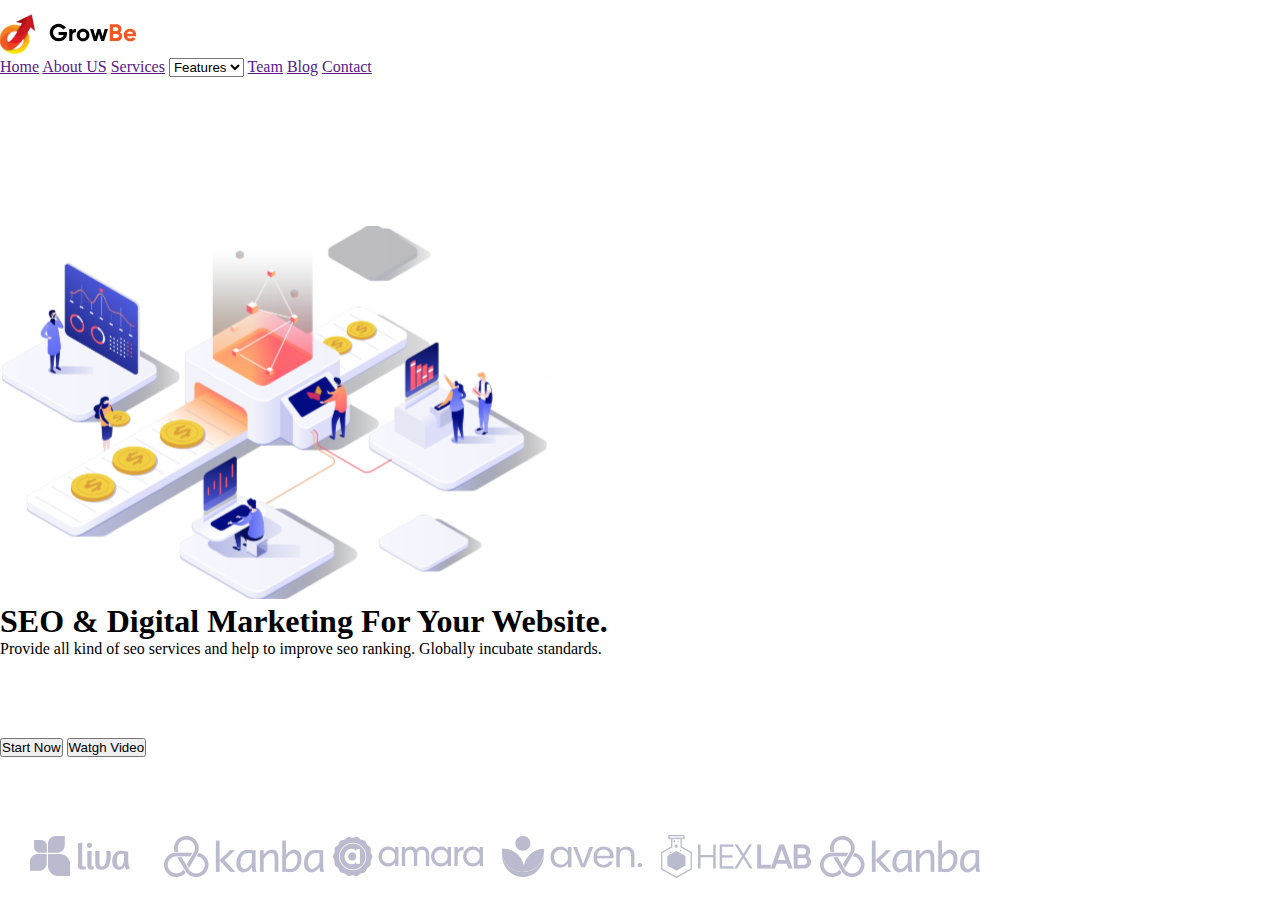
<file: homework_3/index.html>
<!DOCTYPE html>
<html lang="en">

<head>
    <meta charset="UTF-8">
    <meta name="viewport" content="width=device-width, initial-scale=1.0">
    <link rel="stylesheet" href="style.css">
    <title>Homework 3</title>
</head>

<body>
    <div class="top">
        <div class="header">
            <img src="img/Logo.svg" alt="logo">
            <div class="header_menu">
                <a class="haeder_link" href="">Home</a>
                <a class="haeder_link" href="">About US</a>
                <a class="haeder_link" href="">Services</a>
                <select name="" id="">
                    <option value="">Features</option>
                </select>
                <a class="haeder_link" href="">Team</a>
                <a class="haeder_link" href="">Blog</a>
                <a class="haeder_link" href="">Contact</a>

            </div class="logo_header">
        </div>

        <div class="top_content">
            <img src="img/Image.svg" alt="">
            <div class="top_info">
                <h1 class="title">SEO & Digital Marketing For Your Website.
                </h1>
                <p class="text">Provide all kind of seo services and help to improve seo ranking. Globally incubate standards.</p>
                <button class="top_button">Start Now</button>
                <button class="top_button">Watgh Video</button>
            </div>
        </div>
        <div class="logo">
            <img src="img/1.svg" alt="logo">
            <img src="img/2.svg" alt="logo">
            <img src="img/3.svg" alt="logo">
            <img src="img/4.svg" alt="logo">
            <img src="img/5.svg" alt="logo">
            <img src="img/6.svg" alt="logo">
        </div>
    </div>
</body>

</html>
</file>
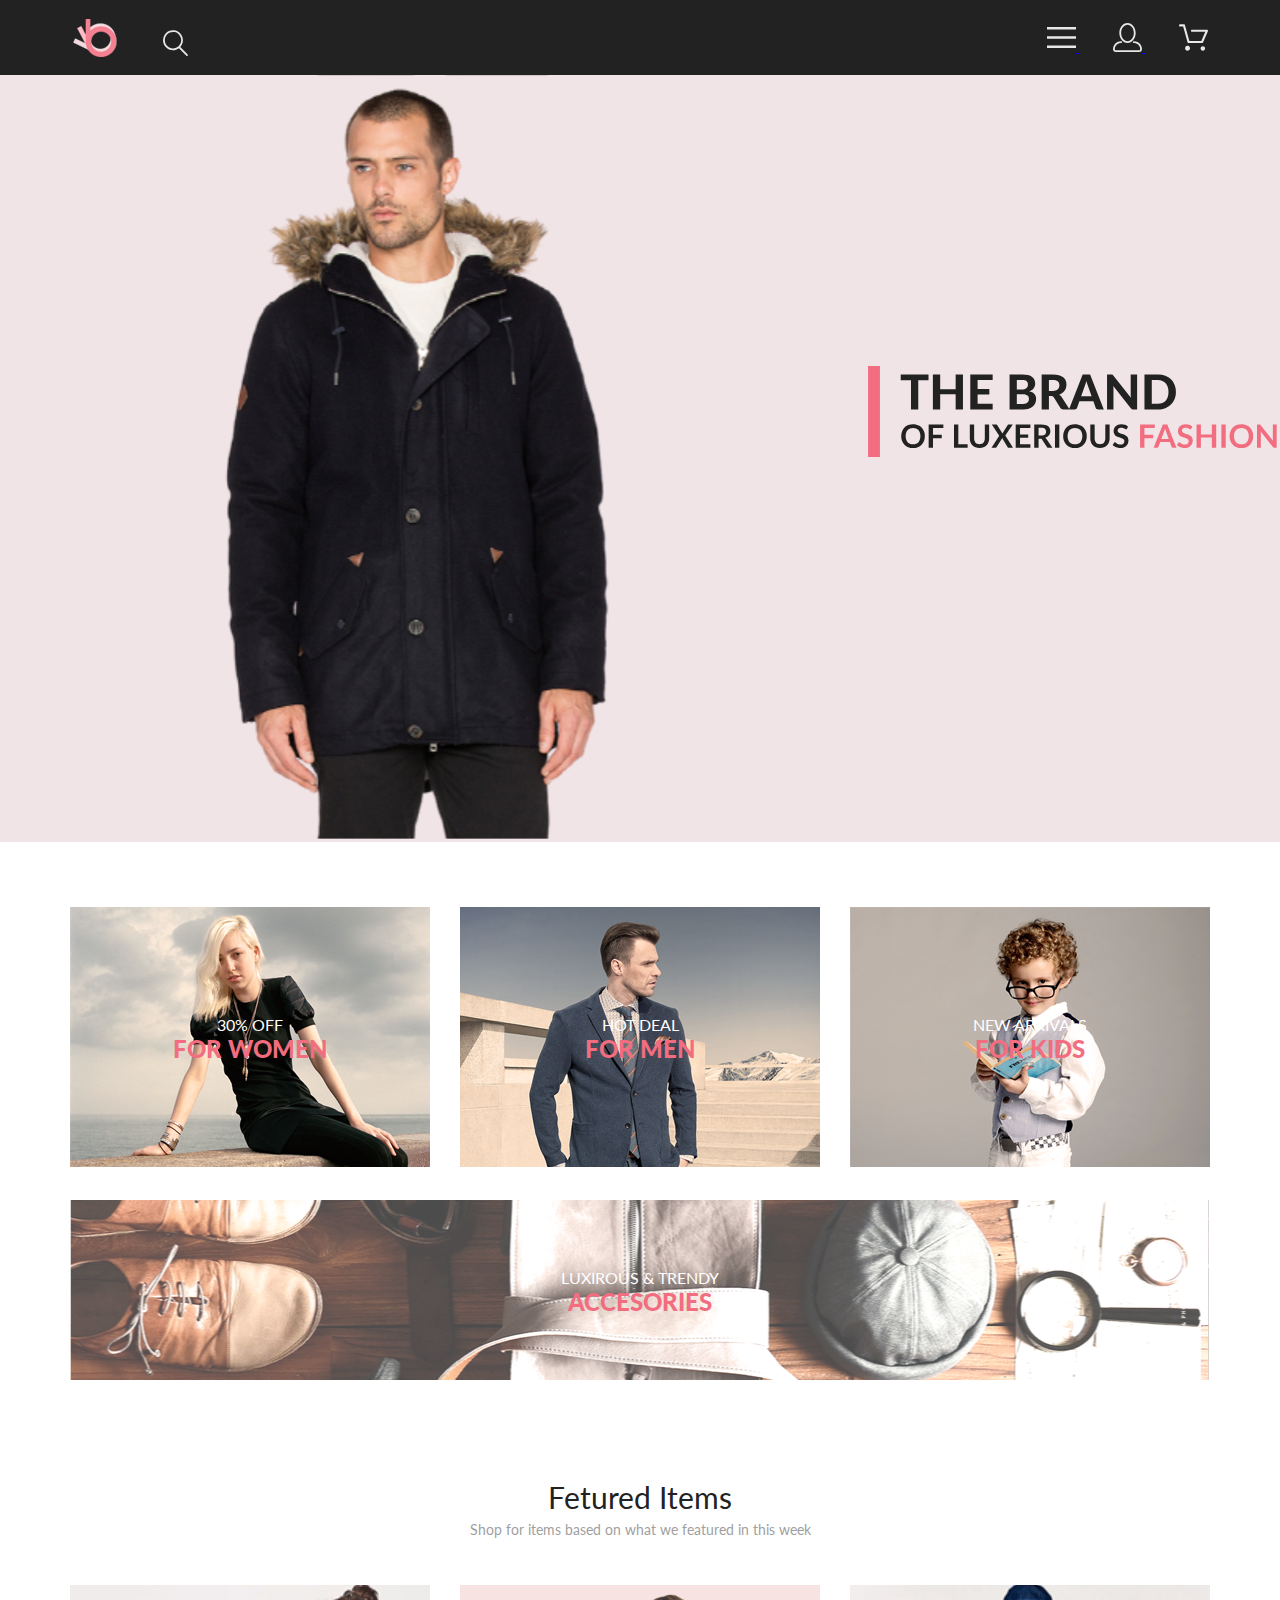
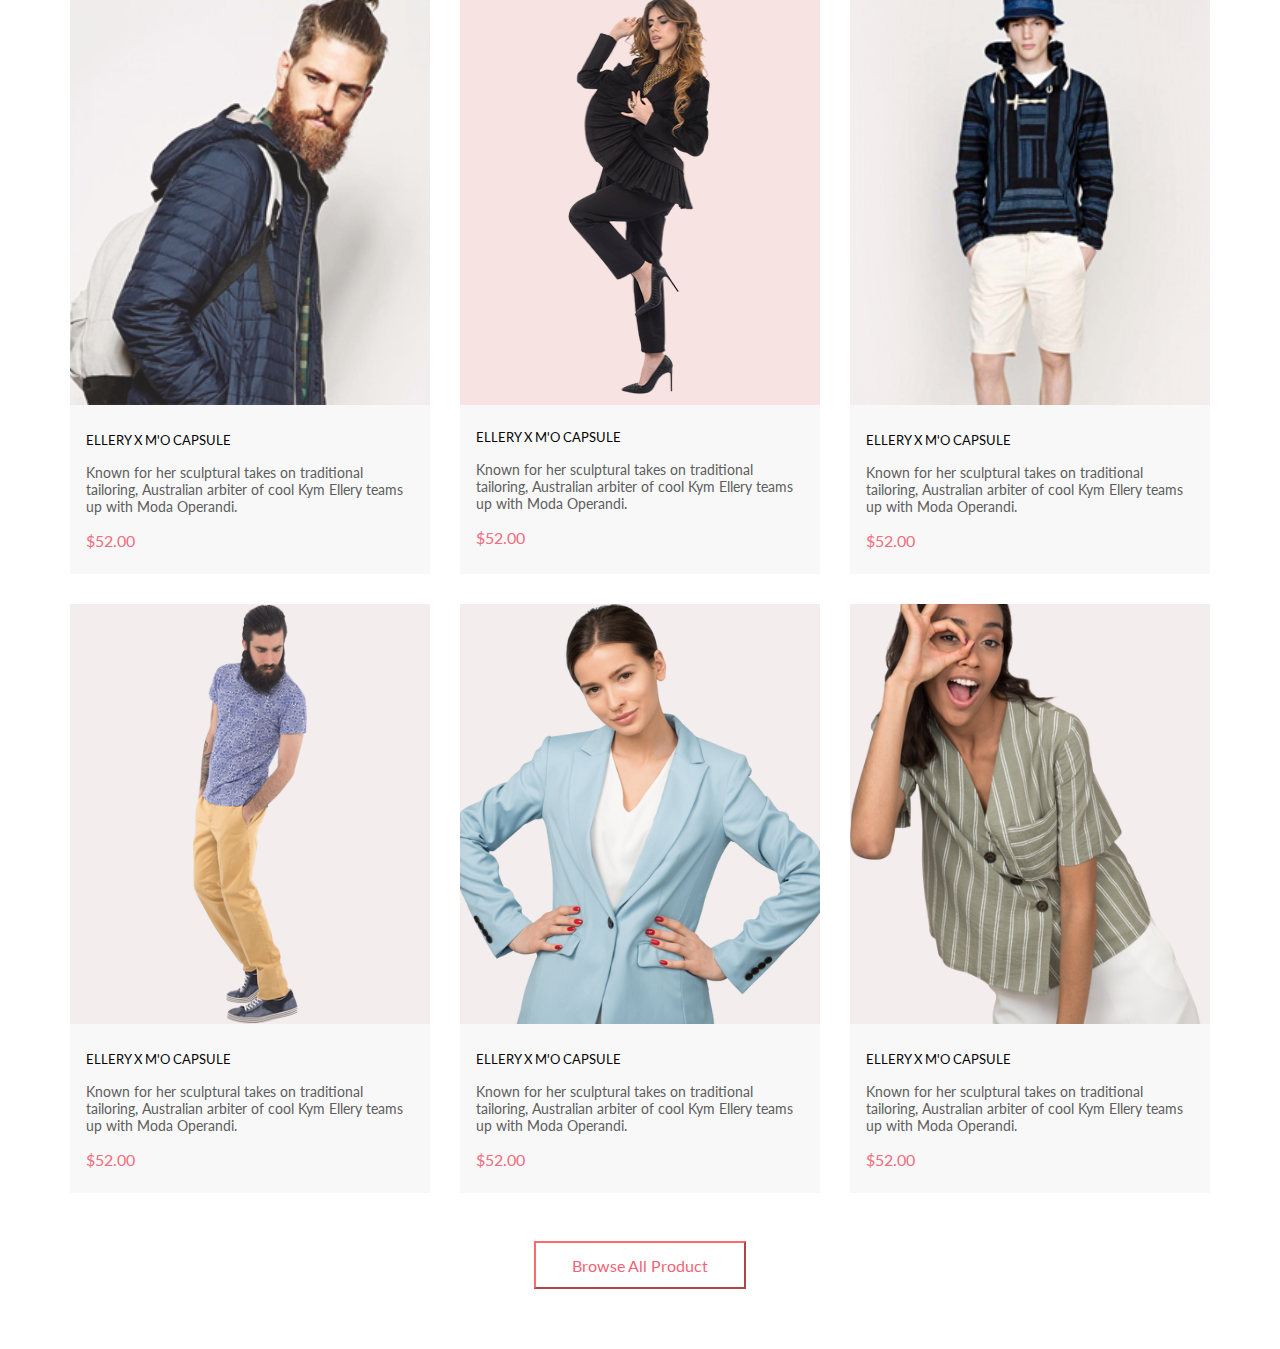
<file: homework_6/index.html>
<!DOCTYPE html>
<html lang="ru">

<head>
    <meta charset="UTF-8">
    <meta name="viewport" content="width=device-width, initial-scale=1.0">
    <link rel="preconnect" href="https://fonts.googleapis.com">
    <link rel="preconnect" href="https://fonts.gstatic.com" crossorigin>
    <link href="https://fonts.googleapis.com/css2?family=Lato:wght@300;400;900&display=swap" rel="stylesheet">
    <link rel="stylesheet" href="style.css">
    <title>Marketing</title>

</head>

<body>

    <div class="top ">

        <div class="header center">
            <div class="header-logo">
                <img class="logo" src="img/logo.svg" alt="logo" width="44" height="38">
                <a class="header-magnifier" href="#">
                    <img class="btn" src="img/magnifier.svg" alt="magnifier" width="26.002" height="26.792">
                </a>
            </div>

            <div class="menu">
                <a class="header-settings" href="#">
                    <img class="btn" src="img/settings.svg" alt="header-settings-btn" width="29" height="29">
                </a>
                <a class="header-persanal" href="#">
                    <img class="btn" src="img/personal.svg" alt="header-persanal-btn" width="29" height="29">
                </a>
                <a class="header-basket" href="#">
                    <img class="btn" src="img/basket.svg" alt="header-basket-btn" width="29" height="29">
                </a>
            </div>
        </div>


        <div class="cover">
            <img class="cover-img" src="img/cover-photo.svg" alt="cover photo">
            <img class="cover-rectungle" src="img/cover-rectungle.svg" alt="rectungle">
            <img class="cover-title-img" src="img/THE BRAND OF LUXERIOUS FASHION.svg" alt="title-img">
        </div>

    </div>


    <div class="offer center">

        <div class="offer-list">
            <div class="offer-item">
                <div class="offer-content">
                    <h2 class="offer-subtitle">30% off</h2>
                    <h1 class="offer-title">for women</h1>
                </div>
                <a href="#"> <img class="offer-img" src="img/offer-photo-1.svg" alt="offer-photo-1"></a>
            </div>

            <div class="offer-item">
                <div class="offer-content">
                    <h2 class="offer-subtitle">hot deal</h2>
                    <h1 class="offer-title">for men</h1>
                </div>
                <a href="#"><img class="offer-img" src="img/offer-photo-2.svg" alt="offer-photo-2"></a>
            </div>

            <div class="offer-item">
                <div class="offer-content">
                    <h2 class="offer-subtitle">new arrivals</h2>
                    <h1 class="offer-title">for kids</h1>
                </div>
                <a href="#"><img class="offer-img" src="img/offer-photo-3.svg" alt="offer-photo-3"></a>
            </div>

            <div class="offer-item-big">
                <a href="#"><img class="offer-img-big" src="img/offer-photo-4.svg" alt="offer-photo-4">
                </a>

                <div class="offer-content">
                    <h2 class="offer-subtitle">luxirous & trendy</h2>
                    <h1 class="offer-title">accesories</h1>
                </div>

            </div>
        </div>
    </div>


    <div class="products center">

        <h1 class="product-tittle">Fetured Items</h1>
        <p class="prodauct-tittle-txt">Shop for items based on what we featured in this week</p>

        <div class="product-list">
            <div class="product-item">
                <a href="#">
                    <img src="img/product-photo-1.svg" alt="product-photo-1">
                </a>
                <div class="product-content">
                    <h2 class="product-subtitle">ellery x m'o capsule</h2>
                    <p class="product-subtitle-txt">Known for her sculptural takes on traditional tailoring, Australian arbiter of cool Kym Ellery teams up with Moda Operandi.</p>
                    <p class="product-price">$52.00</p>
                </div>
            </div>

            <div class="product-item">
                <div class="product-picture-women">
                    <a href="#">
                        <img class="picture-women" src="img/product-photo-2.png" alt="product-photo-2">
                    </a>
                </div>

                <div class="product-content">
                    <h2 class="product-subtitle">ellery x m'o capsule</h2>
                    <p class="product-subtitle-txt">Known for her sculptural takes on traditional tailoring, Australian arbiter of cool Kym Ellery teams up with Moda Operandi.</p>
                    <p class="product-price">$52.00</p>
                </div>

            </div>

            <div class="product-item">
                <a href="#">
                    <img src="img/product-photo-3.svg" alt="product-photo-3">
                </a>
                <div class="product-content">
                    <h2 class="product-subtitle">ellery x m'o capsule</h2>
                    <p class="product-subtitle-txt">Known for her sculptural takes on traditional tailoring, Australian arbiter of cool Kym Ellery teams up with Moda Operandi.</p>
                    <p class="product-price">$52.00</p>
                </div>
            </div>

            <div class="product-item">
                <a href="#">
                    <img src="img/product-photo-4.svg" alt="product-photo-4">
                </a>
                <div class="product-content">
                    <h2 class="product-subtitle">ellery x m'o capsule</h2>
                    <p class="product-subtitle-txt">Known for her sculptural takes on traditional tailoring, Australian arbiter of cool Kym Ellery teams up with Moda Operandi.</p>
                    <p class="product-price">$52.00</p>
                </div>
            </div>

            <div class="product-item">
                <a href="#">
                    <img src="img/product-photo-5.svg" alt="product-photo-5">
                </a>
                <div class="product-content">
                    <h2 class="product-subtitle">ellery x m'o capsule</h2>
                    <p class="product-subtitle-txt">Known for her sculptural takes on traditional tailoring, Australian arbiter of cool Kym Ellery teams up with Moda Operandi.</p>
                    <p class="product-price">$52.00</p>
                </div>
            </div>

            <div class="product-item">
                <a href="#">
                    <img src="img/product-photo-6.svg" alt="product-photo-6">
                </a>
                <div class="product-content">
                    <h2 class="product-subtitle">ellery x m'o capsule</h2>
                    <p class="product-subtitle-txt">Known for her sculptural takes on traditional tailoring, Australian arbiter of cool Kym Ellery teams up with Moda Operandi.</p>
                    <p class="product-price">$52.00</p>
                </div>
            </div>

        </div>
        <div class="product-button">
            <button class="products-btn">Browse All Product</button>
        </div>

    </div>

</body>

</html>
</file>
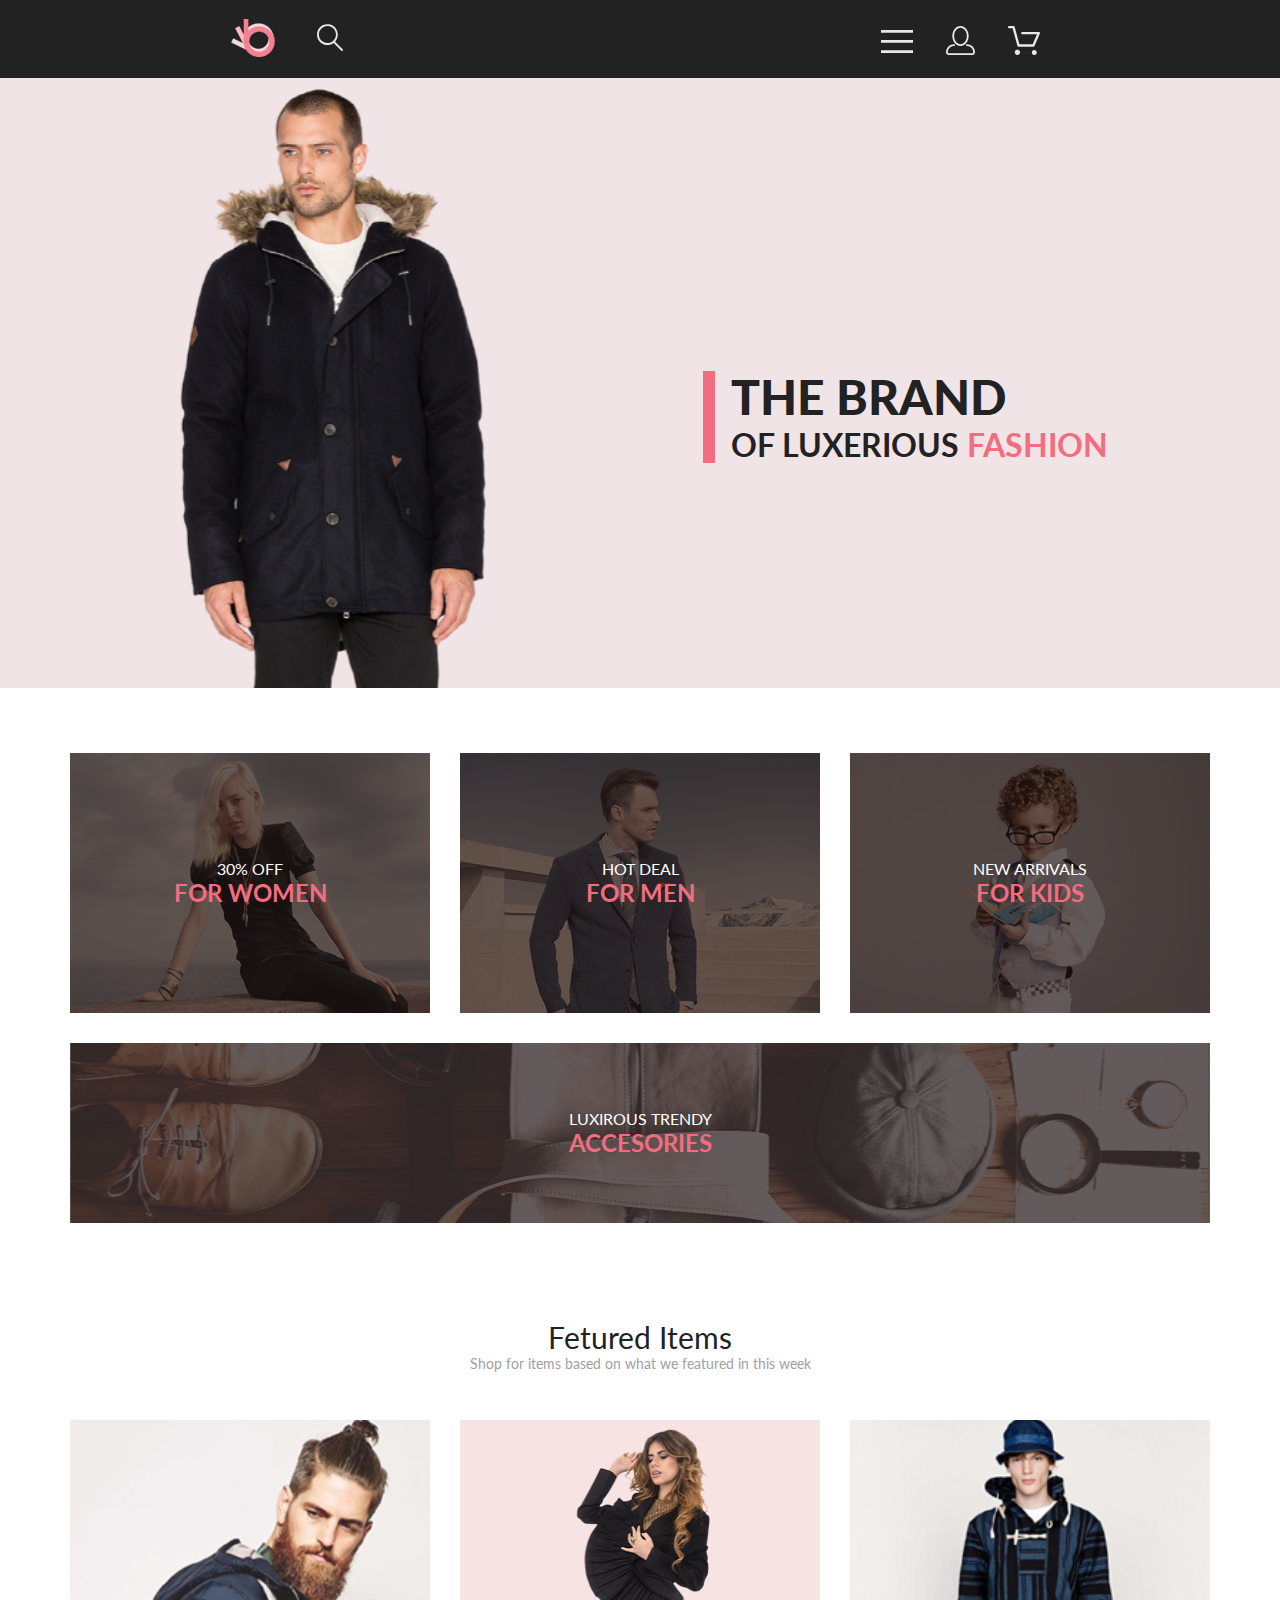
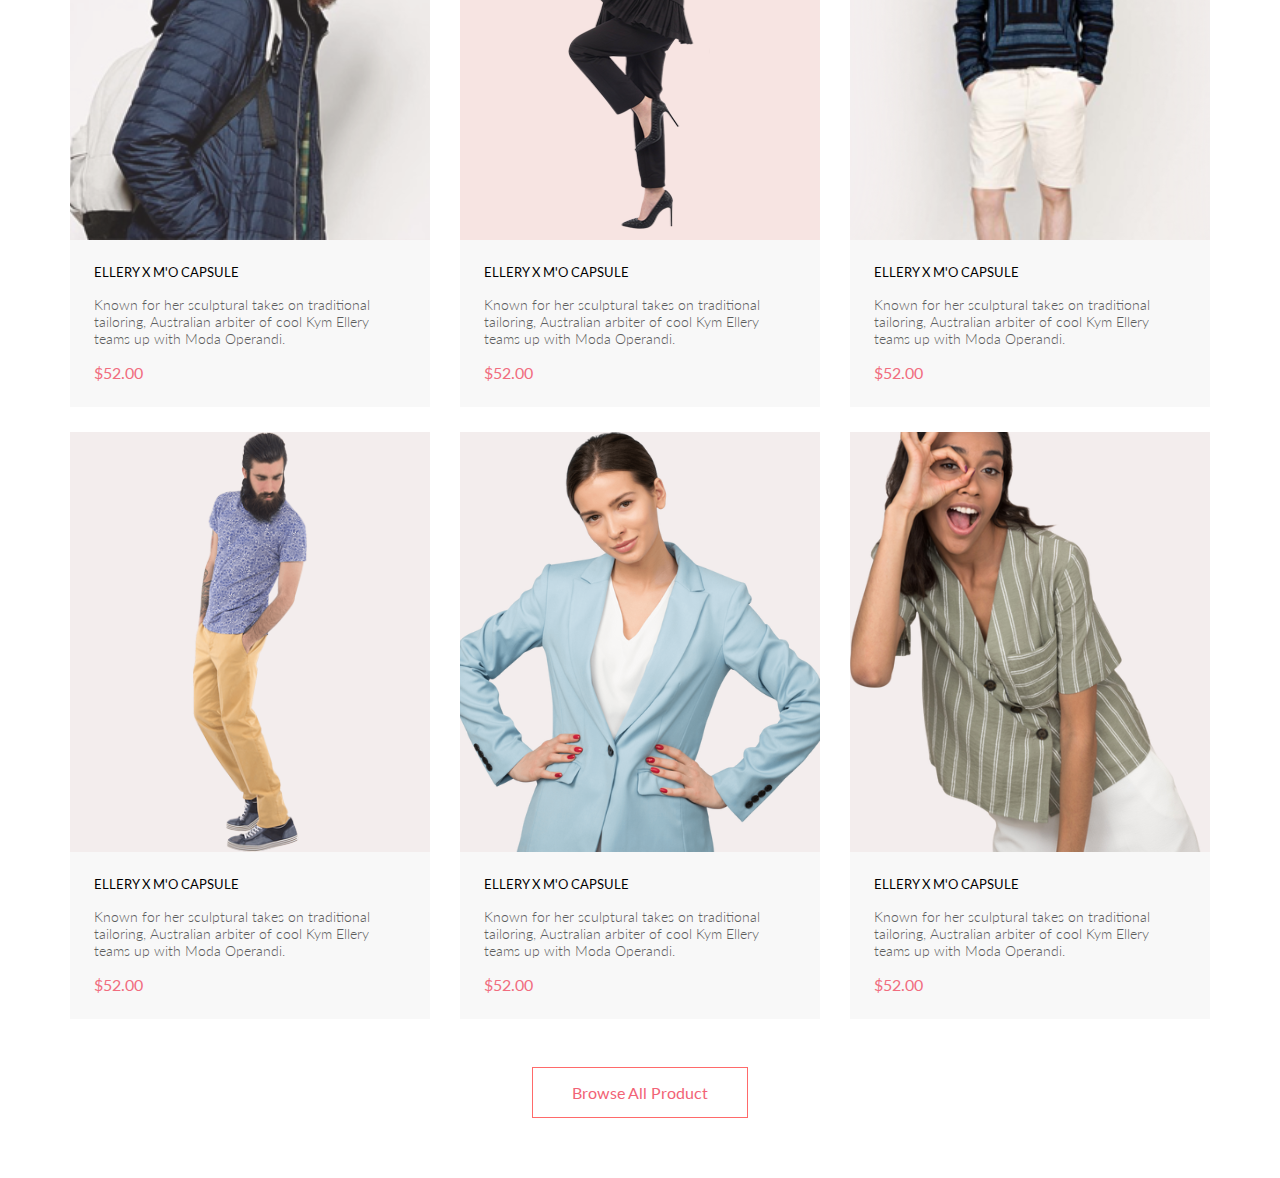
<file: homework_7/index.html>
<!doctype html>
<html lang="en">

<head>
    <meta charset="UTF-8">
    <meta name="viewport" content="width=device-width, user-scalable=no, initial-scale=1.0, maximum-scale=1.0, minimum-scale=1.0">
    <meta http-equiv="X-UA-Compatible" content="ie=edge">

    <link rel="stylesheet" href="style.css">

    <title>The Brand fashion</title>
</head>

<body>
    <nav>
        <div class="container nav__group">
            <div class="nav__icons">
                <a href="" class="nav__link">
                    <img src="img/nav_icon_ok.svg" alt="Icon ok">
                </a>
                <a href="" class="nav__link">
                    <img src="img/nav_icon_find.svg" alt="Icon find">
                </a>
            </div>
            <div class="nav__menu">
                <a href="" class="nav__link">
                    <img src="img/nav_menu.svg" alt="Navigate menu">
                </a>
            </div>
        </div>
    </nav>

    <header>
        <div class="container header__group">
            <div class="header__cell--1">
                <img class="header_img" src="img/header_picture.svg" alt="Header image">
            </div>
            <div class="header__cell--2">
                <div class="header__info">
                    <img src="img/header_rectangle.svg" alt="Rectangle">
                    <div>
                        <h1 class="header__title">THE BRAND</h1>
                        <div class="header__text">
                            OF LUXERIOUS
                            <span class="header__text--coral">FASHION</span>
                        </div>
                    </div>
                </div>
            </div>
        </div>
    </header>

    <main>
        <div class="container">
            <div class="top">
                <div class="top__cards">
                    <div class="top__card">
                        <img src="img/top_image_01.svg" alt="Top card image">
                        <a href="#" class="top__link">
                            <div class="top__info">30% OFF</div>
                            <div class="top__text">FOR WOMEN</div>
                        </a>
                    </div>

                    <div class="top__card">
                        <img src="img/top_image_02.svg" alt="Top card image">
                        <a href="#" class="top__link">
                            <div class="top__info">HOT DEAL</div>
                            <div class="top__text">FOR MEN</div>
                        </a>
                    </div>

                    <div class="top__card">
                        <img src="img/top_image_03.svg" alt="Top card image">
                        <a href="#" class="top__link">
                            <div class="top__info">NEW ARRIVALS</div>
                            <div class="top__text">FOR KIDS</div>
                        </a>
                    </div>

                    <div class="top__card--large">
                        <img src="img/top_image_04.svg" alt="Top card image">
                        <a href="#" class="top__link">
                            <div class="top__info">LUXIROUS TRENDY</div>
                            <div class="top__text">ACCESORIES</div>
                        </a>
                    </div>
                </div>
            </div>

            <div class="prod">
                <h1 class="prod__title">Fetured Items</h1>
                <p class="prod__info">Shop for items based on what we featured in this week</p>
                <div class="prod__cards">
                    <div class="prod__card">
                        <div class="card__img">
                            <img src="img/prod_01.svg" alt="Product 1">
                            <div class="cart">
                                <a href="#" class="cart__btn">
                                    <img src="img/prod_cart.svg" alt="Basket image">
                                    <div>Add to Cart</div>
                                </a>
                            </div>
                        </div>
                        <div class="card__info">
                            <h1 class="card__title">ELLERY X M'O CAPSULE</h1>
                            <p class="card__text">
                                Known for her sculptural takes on traditional tailoring, Australian arbiter of cool Kym Ellery teams up with Moda Operandi.
                            </p>
                            <p class="card__price">$52.00</p>
                        </div>
                    </div>

                    <div class="prod__card">
                        <div class="card__img">
                            <img src="img/prod_02.svg" alt="Product 1">
                            <div class="cart">
                                <a href="#" class="cart__btn">
                                    <img src="img/prod_cart.svg" alt="Basket image">
                                    <div>Add to Cart</div>
                                </a>
                            </div>
                        </div>
                        <div class="card__info">
                            <h1 class="card__title">ELLERY X M'O CAPSULE</h1>
                            <p class="card__text">
                                Known for her sculptural takes on traditional tailoring, Australian arbiter of cool Kym Ellery teams up with Moda Operandi.
                            </p>
                            <p class="card__price">$52.00</p>
                        </div>
                    </div>

                    <div class="prod__card">
                        <div class="card__img">
                            <img src="img/prod_03.svg" alt="Product 1">
                            <div class="cart">
                                <a href="#" class="cart__btn">
                                    <img src="img/prod_cart.svg" alt="Basket image">
                                    <div>Add to Cart</div>
                                </a>
                            </div>
                        </div>
                        <div class="card__info">
                            <h1 class="card__title">ELLERY X M'O CAPSULE</h1>
                            <p class="card__text">
                                Known for her sculptural takes on traditional tailoring, Australian arbiter of cool Kym Ellery teams up with Moda Operandi.
                            </p>
                            <p class="card__price">$52.00</p>
                        </div>
                    </div>

                    <div class="prod__card">
                        <div class="card__img">
                            <img src="img/prod_04.svg" alt="Product 1">
                            <div class="cart">
                                <a href="#" class="cart__btn">
                                    <img src="img/prod_cart.svg" alt="Basket image">
                                    <div>Add to Cart</div>
                                </a>
                            </div>
                        </div>
                        <div class="card__info">
                            <h1 class="card__title">ELLERY X M'O CAPSULE</h1>
                            <p class="card__text">
                                Known for her sculptural takes on traditional tailoring, Australian arbiter of cool Kym Ellery teams up with Moda Operandi.
                            </p>
                            <p class="card__price">$52.00</p>
                        </div>
                    </div>

                    <div class="prod__card">
                        <div class="card__img">
                            <img src="img/prod_05.svg" alt="Product 1">
                            <div class="cart">
                                <a href="#" class="cart__btn">
                                    <img src="img/prod_cart.svg" alt="Basket image">
                                    <div>Add to Cart</div>
                                </a>
                            </div>
                        </div>
                        <div class="card__info">
                            <h1 class="card__title">ELLERY X M'O CAPSULE</h1>
                            <p class="card__text">
                                Known for her sculptural takes on traditional tailoring, Australian arbiter of cool Kym Ellery teams up with Moda Operandi.
                            </p>
                            <p class="card__price">$52.00</p>
                        </div>
                    </div>

                    <div class="prod__card">
                        <div class="card__img">
                            <img src="img/prod_06.svg" alt="Product 1">
                            <div class="cart">
                                <a href="#" class="cart__btn">
                                    <img src="img/prod_cart.svg" alt="Basket image">
                                    <div>Add to Cart</div>
                                </a>
                            </div>
                        </div>
                        <div class="card__info">
                            <h1 class="card__title">ELLERY X M'O CAPSULE</h1>
                            <p class="card__text">
                                Known for her sculptural takes on traditional tailoring, Australian arbiter of cool Kym Ellery teams up with Moda Operandi.
                            </p>
                            <p class="card__price">$52.00</p>
                        </div>
                    </div>
                </div>
                <a href="#" class="prod__btn">Browse All Product</a>
            </div>
        </div>
    </main>

</body>
</html
</file>
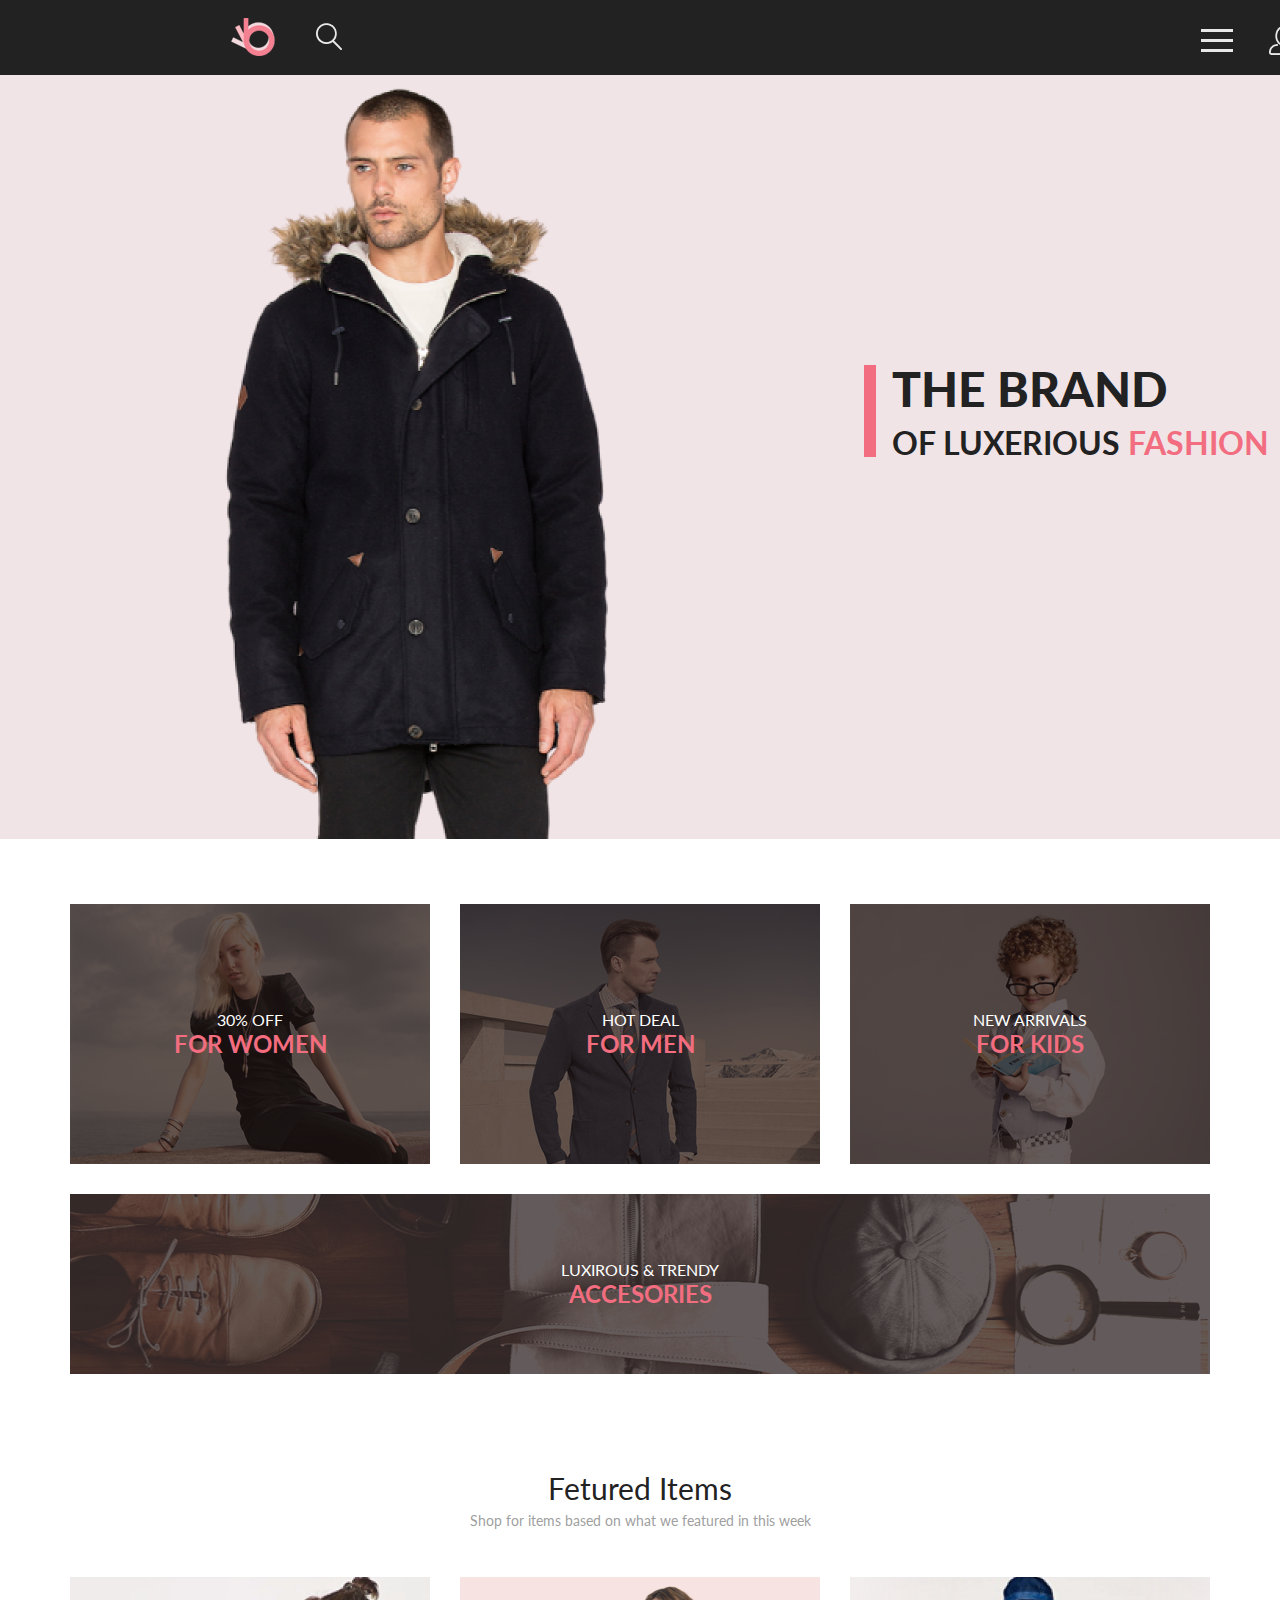
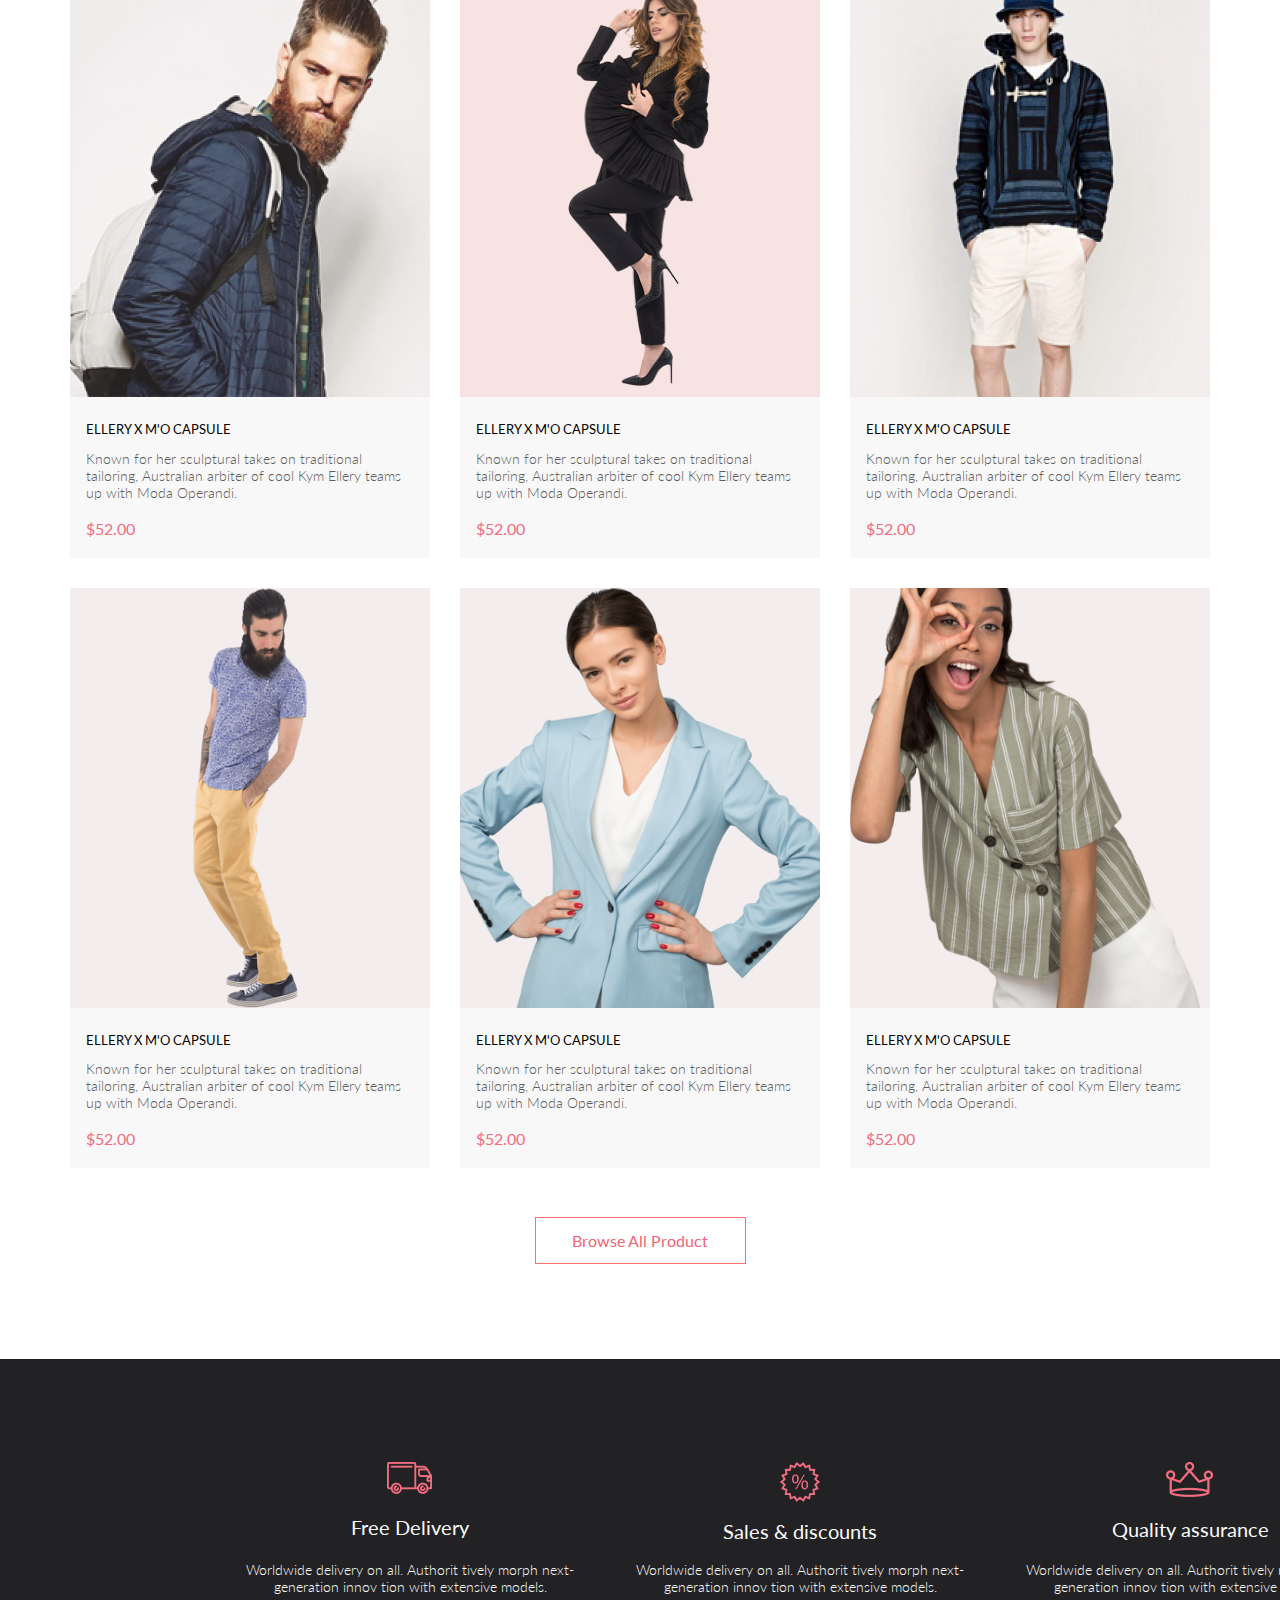
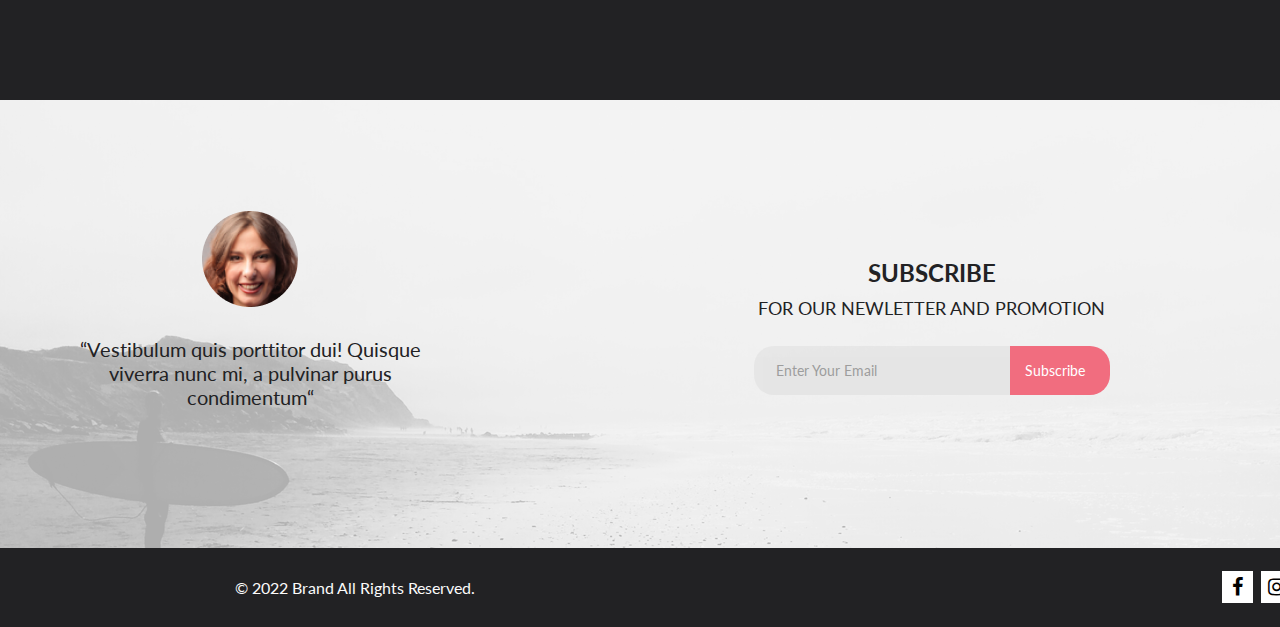
<file: homework_8/index.html>
<!DOCTYPE html>
<html lang="en">

<head>
    <meta charset="UTF-8">
    <meta http-equiv="X-UA-Compatible" content="IE=edge">
    <meta name="viewport" content="width=device-width, initial-scale=1.0">
    <title>Document</title>
    <link rel="stylesheet" href="style.css" />
    <link rel="stylesheet" href="https://cdnjs.cloudflare.com/ajax/libs/font-awesome/4.7.0/css/font-awesome.min.css">
</head>

<body>
    <header class="top__container">
        <div class="head__navbar">
            <div class="logo">
                <a href="#">
                    <img src="./img/Group 2.png" alt="logo">
                </a>
                <button><img src="./img/Forma 1.png" alt="search"></button>
            </div>
            <div class="head__buttons">
                <div class="hamburger-menu">
                    <input id="menu__toggle" type="checkbox" />
                    <label class="menu__btn" for="menu__toggle">
                        <span></span>
                    </label>

                    <ul class="menu__box">
                        <h2>MENU</h2>
                        <h3>MAN</h3>
                        <li><a class="menu__item" href="#m_accessories">Accessories</a></li>
                        <li><a class="menu__item" href="#m_bags">Bags</a></li>
                        <li><a class="menu__item" href="#m_denim">Denim</a></li>
                        <li><a class="menu__item" href="#m_t-shirts">T-Shirts</a></li>
                        <h3>WOMAN</h3>
                        <li><a class="menu__item" href="#w_accessories">Accessories</a></li>
                        <li><a class="menu__item" href="#w_jackets&coats">Jackets & Coats</a></li>
                        <li><a class="menu__item" href="#w_polos">Polos</a></li>
                        <li><a class="menu__item" href="#w_t-shirts">T-Shirts</a></li>
                        <li><a class="menu__item" href="#w_shirts">Shirts</a></li>
                        <h3>KIDS</h3>
                        <li><a class="menu__item" href="#k_accessories">Accessories</a></li>
                        <li><a class="menu__item" href="#k_jackets&coats">Jackets & Coats</a></li>
                        <li><a class="menu__item" href="#k_polos">Polos</a></li>
                        <li><a class="menu__item" href="#k_t-shirts">T-Shirts</a></li>
                        <li><a class="menu__item" href="#k_shirts">Shirts</a></li>
                        <li><a class="menu__item" href="#k_bags">Bags</a></li>
                    </ul>
                </div>
                <button><img src="./img/Forma 1 (2).png" alt="profile"></button>
                <button><img src="./img/Forma 1 (3).png" alt="cart"></button>
            </div>
        </div>
        <div class="head__title">
            <img class="image" src="./img/Layer_57-removebg-preview 1.png" alt="man_title">
            <div class="right__side__head">
                <div class="rectangle"></div>
                <div class="text">
                    <p>THE BRAND</p>
                    <p><span class="h2"> OF LUXERIOUS <span class="h2pink">FASHION</span></span>
                    </p>
                </div>
            </div>
        </div>
    </header>
    <main class="container">
        <div class="top__cards">
            <div class="top__card">
                <img src="./img/Layer 43.png" alt="girl">
                <div class="centered">
                    <h3>30% OFF</h3>
                    <h2>FOR WOMEN</h2>
                </div>
            </div>
            <div class="top__card">
                <img src="./img/Rectangle 30.png" alt="man">
                <div class="centered">
                    <h3>HOT DEAL</h3>
                    <h2>FOR MEN</h2>
                </div>
            </div>
            <div class="top__card">
                <img src="./img/Rectangle 30 (1).png" alt="boy">
                <div class="centered">
                    <h3>NEW ARRIVALS</h3>
                    <h2>FOR KIDS</h2>
                </div>
            </div>
            <div class="top__card top__card__big">
                <img src="./img/Rectangle 20.png" alt="items">
                <div class="centered">
                    <h3>LUXIROUS & TRENDY</h3>
                    <h2>ACCESORIES</h2>
                </div>
            </div>
        </div>
        <div class="products">
            <div class="main__title">
                <h3>Fetured Items</h3>
                <p>Shop for items based on what we featured in this week</p>
            </div>
            <div class="all__cards">
                <div class="product__card">
                    <div class="prod__image_cont">
                        <img class="product__image" src="./img/Rectangle 15 copy.png" alt="man">
                        <button class="btn">
                            <img src="./img/cart.png" alt="cart"> 
                            Add to Cart
                        </button>
                    </div>
                    <div class="card__text">
                        <h3>ELLERY X M'O CAPSULE</h3>
                        <p>Known for her sculptural takes on traditional tailoring, Australian arbiter of cool Kym Ellery teams up with Moda Operandi.</p>
                        <h4>$52.00</h4>
                    </div>
                </div>
                <div class="product__card">
                    <div class="prod__image_cont">
                        <img src="./img/Image.png" alt="woman">
                        <button class="btn">
                            <img src="./img/cart.png" alt="cart"> 
                            Add to Cart
                        </button>
                    </div>
                    <div class="card__text">
                        <h3>ELLERY X M'O CAPSULE</h3>
                        <p>Known for her sculptural takes on traditional tailoring, Australian arbiter of cool Kym Ellery teams up with Moda Operandi.</p>
                        <h4>$52.00</h4>
                    </div>
                </div>
                <div class="product__card">
                    <div class="prod__image_cont">
                        <img src="./img/Rectangle 15 copy (2).png" alt="man">
                        <button class="btn">
                            <img src="./img/cart.png" alt="cart"> 
                            Add to Cart
                        </button>
                    </div>
                    <div class="card__text">
                        <h3>ELLERY X M'O CAPSULE</h3>
                        <p>Known for her sculptural takes on traditional tailoring, Australian arbiter of cool Kym Ellery teams up with Moda Operandi.</p>
                        <h4>$52.00</h4>
                    </div>
                </div>
                <div class="product__card">
                    <div class="prod__image_cont">
                        <img src="./img/Rectangle 15 copy (3).png" alt="man">
                        <button class="btn">
                            <img src="./img/cart.png" alt="cart"> 
                            Add to Cart
                        </button>
                    </div>
                    <div class="card__text">
                        <h3>ELLERY X M'O CAPSULE</h3>
                        <p>Known for her sculptural takes on traditional tailoring, Australian arbiter of cool Kym Ellery teams up with Moda Operandi.</p>
                        <h4>$52.00</h4>
                    </div>
                </div>
                <div class="product__card">
                    <div class="prod__image_cont">
                        <img src="./img/Rectangle 15 copy (4).png" alt="woman">
                        <button class="btn">
                            <img src="./img/cart.png" alt="cart"> 
                            Add to Cart
                        </button>
                    </div>
                    <div class="card__text">
                        <h3>ELLERY X M'O CAPSULE</h3>
                        <p>Known for her sculptural takes on traditional tailoring, Australian arbiter of cool Kym Ellery teams up with Moda Operandi.</p>
                        <h4>$52.00</h4>
                    </div>
                </div>
                <div class="product__card">
                    <div class="prod__image_cont">
                        <img src="./img/Rectangle 15 copy (5).png" alt="woman">
                        <button class="btn">
                            <img src="./img/cart.png" alt="cart"> 
                            Add to Cart
                        </button>
                    </div>
                    <div class="card__text">
                        <h3>ELLERY X M'O CAPSULE</h3>
                        <p>Known for her sculptural takes on traditional tailoring, Australian arbiter of cool Kym Ellery teams up with Moda Operandi.</p>
                        <h4>$52.00</h4>
                    </div>
                </div>
            </div>
            <div class="all__prod__button">
                <button>Browse All Product</button>
            </div>
        </div>
    </main>
    <div class="main__bottom">
        <div class="footer__info">
            <div class="footer__info__card">
                <img src="./img/car.png" alt="car">
                <h2>Free Delivery</h2>
                <p>Worldwide delivery on all. Authorit tively morph next-generation innov tion with extensive models.</p>
            </div>
            <div class="footer__info__card">
                <img src="./img/discount.png" alt="discount">
                <h2>Sales & discounts</h2>
                <p>Worldwide delivery on all. Authorit tively morph next-generation innov tion with extensive models.</p>
            </div>
            <div class="footer__info__card">
                <img src="./img/crown.png" alt="crown">
                <h2>Quality assurance</h2>
                <p>Worldwide delivery on all. Authorit tively morph next-generation innov tion with extensive models.</p>
            </div>
        </div>
        <div class="footer__subscribe">
            <div class="footer__blur">
                <div class="footer__subscribe__info">
                    <img src="./img/subsc_photo.png" alt="woman">
                    <p>“Vestibulum quis porttitor dui! Quisque viverra nunc mi, a pulvinar purus condimentum“</p>
                </div>
                <div class="footer__subsc_subsc">
                    <div class="footer__subsc_subsc__text">
                        <h2>SUBSCRIBE </h2>
                        <p>FOR OUR NEWLETTER AND PROMOTION</p>
                    </div>
                    <div class="footer__subsc__form__btn">
                        <form action="#">
                            <input required type="email" placeholder="Enter Your Email">
                            <button type="submit">Subscribe</button>
                        </form>
                    </div>
                </div>
            </div>
        </div>
    </div>
    <footer>
        <div class="footer__navbar">
            <p>© 2022 Brand All Rights Reserved.</p>
            <div class="footer__navbar__icons">
                <a href="#" class="fa fa-facebook"></a>
                <a href="#" class="fa fa-instagram"></a>
                <a href="#" class="fa fa-pinterest-p"></a>
                <a href="#" class="fa fa-twitter"></a>
            </div>
        </div>
    </footer>
</body>

</html>
</file>
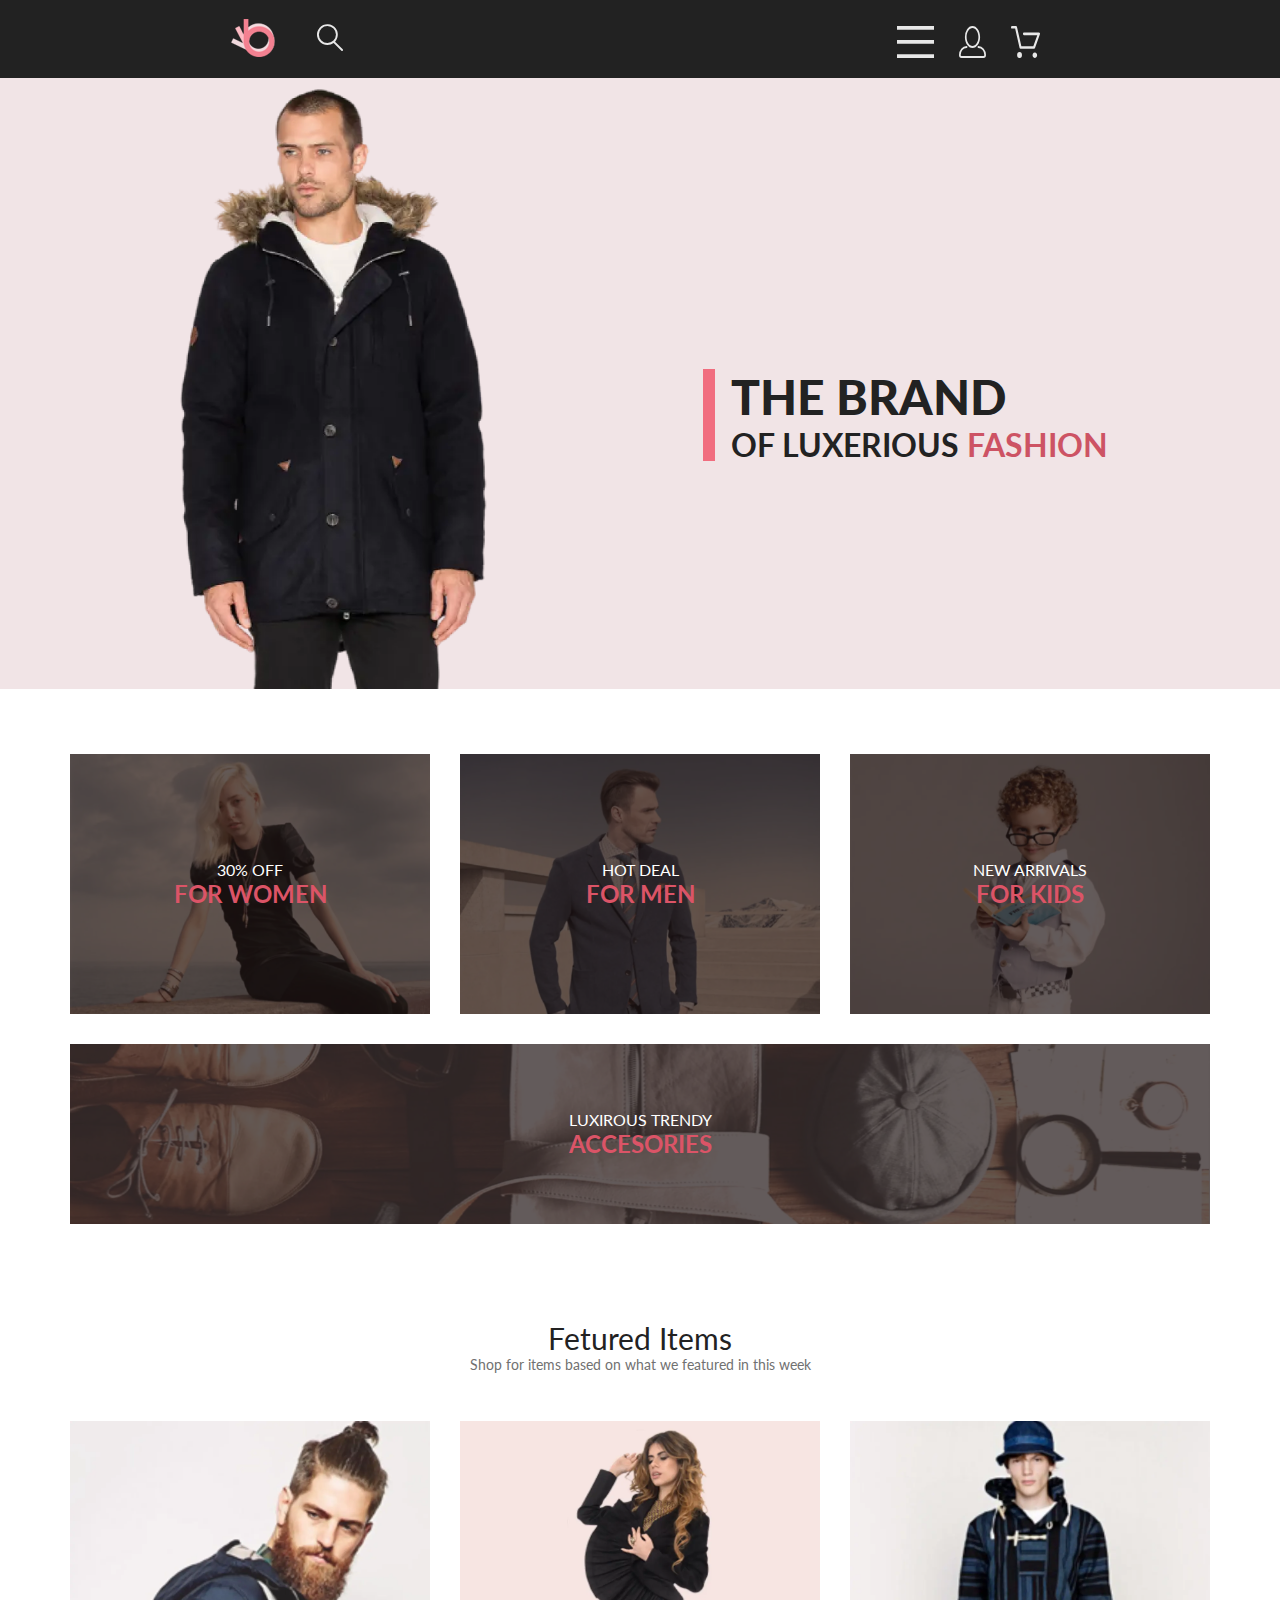
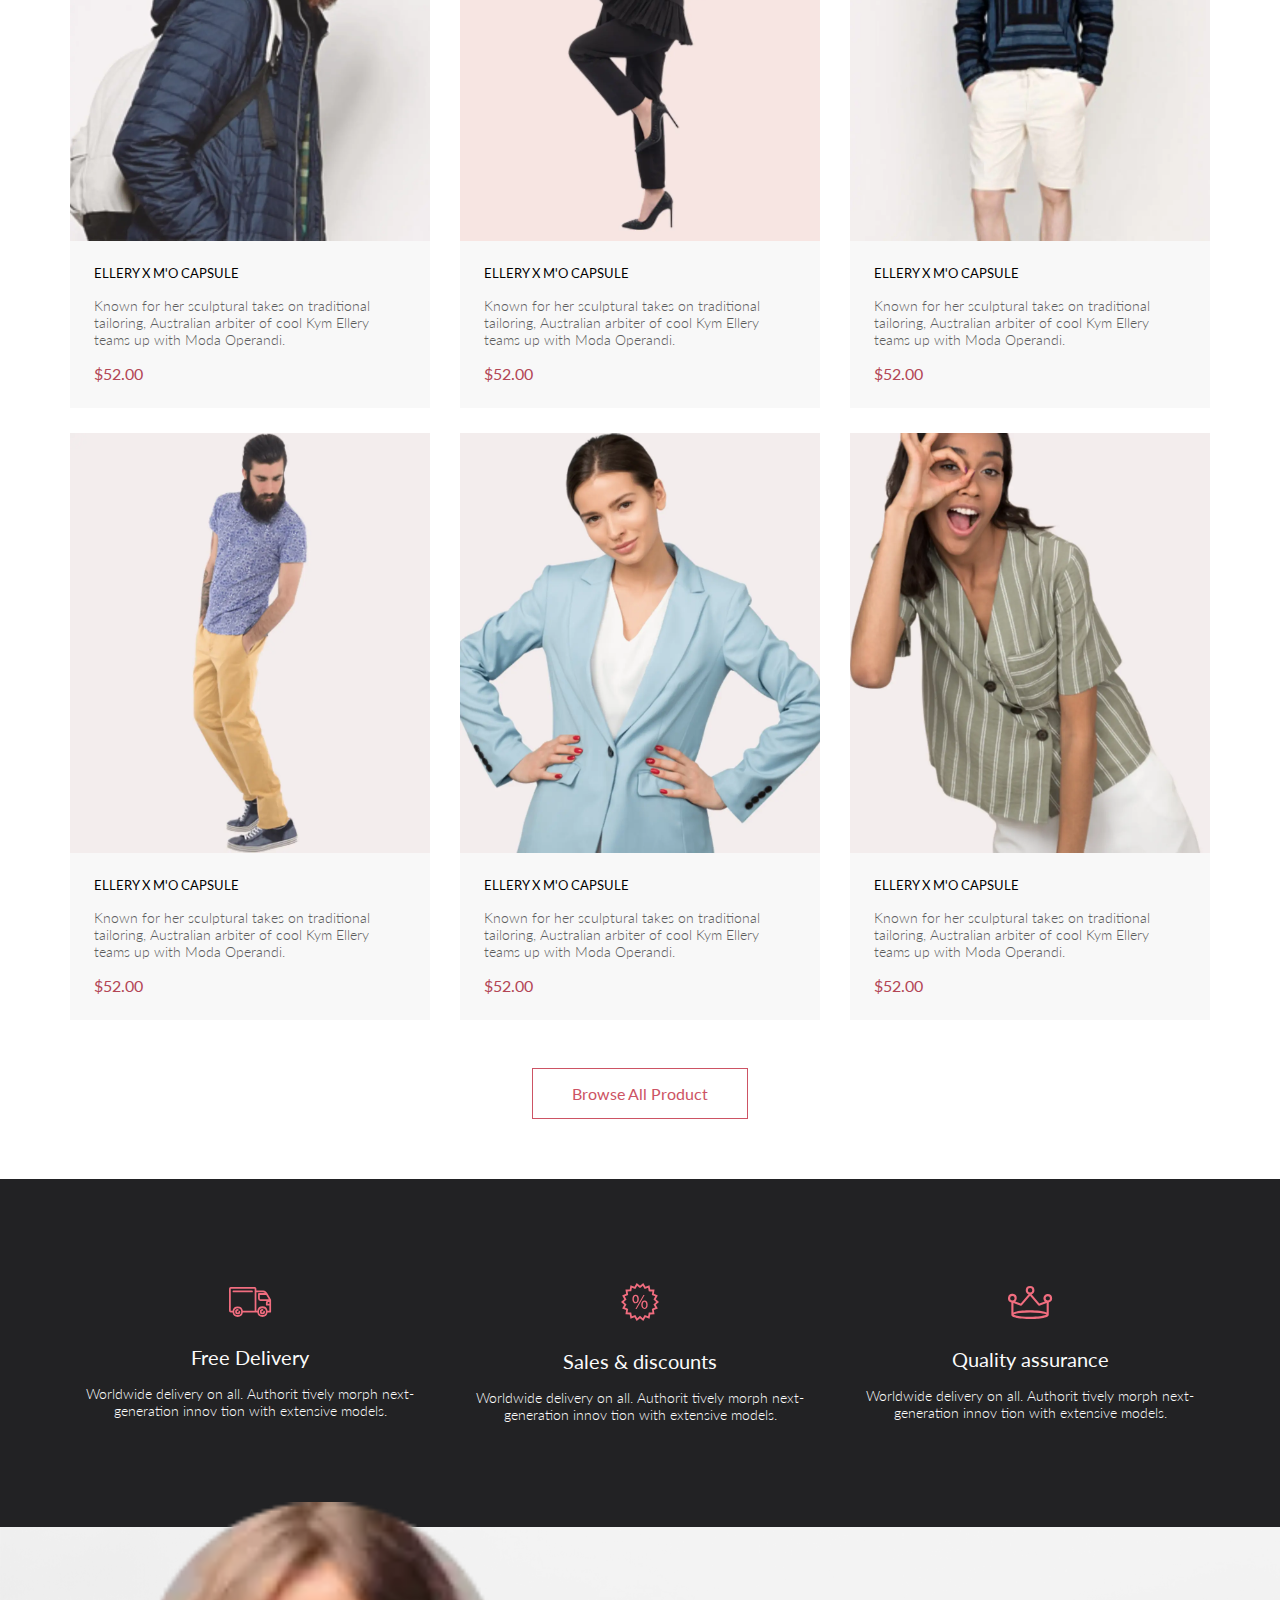
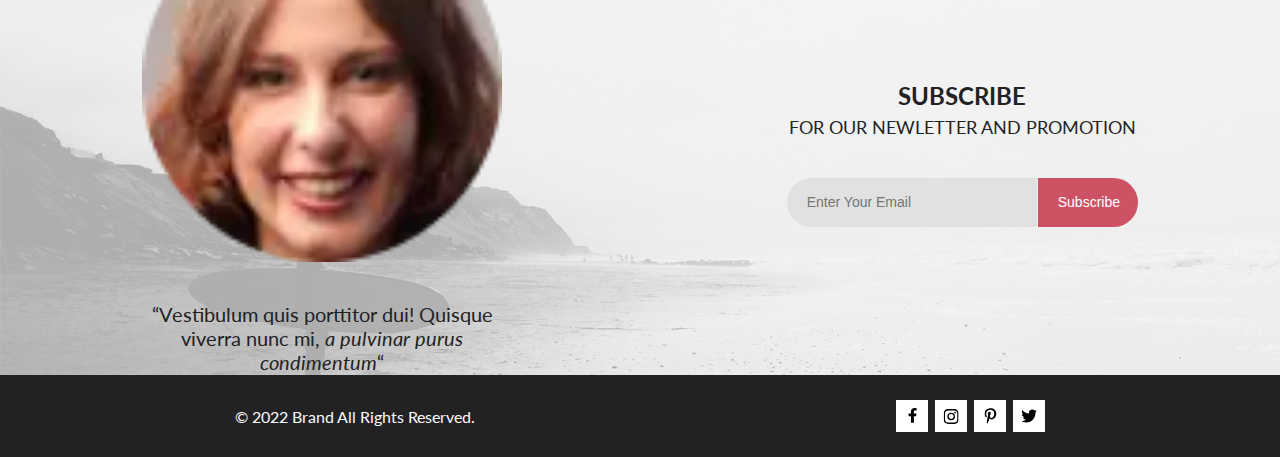
<file: homework_9/index.html>
<!doctype html>
<html lang="en">

<head>
    <meta charset="UTF-8">
    <meta name="desctription" content="Super shop for anybody">
    <meta name="viewport" content="width=device-width, user-scalable=yes, initial-scale=1.0, maximum-scale=5.0, minimum-scale=1.0">
    <meta http-equiv="X-UA-Compatible" content="ie=edge">

    <link rel="stylesheet" href="style.css">

    <title>The Brand fashion</title>
</head>

<body>

    <nav>
        <div class="container nav__group">
            <div class="nav__icons">
                <a href="#" class="nav__link">
                    <img src="img/nav_icon_ok.svg" alt="Icon ok" width="100%" height="100%">
                </a>
                <a href="#" class="nav__link">
                    <img src="img/nav_icon_find.svg" alt="Icon find" width="100%" height="100%">
                </a>
            </div>
            <div class="nav__menu">
                <a href="#" class="nav__link">
                    <img src="img/nav_menu.svg" alt="Navigate menu" width="100%" height="100%">
                </a>
                <a href="#" class="nav__link--login">
                    <img src="img/nav_login.svg" alt="Login" width="100%" height="100%">
                </a>
                <a href="#" class="nav__link--cart">
                    <img src="img/nav_cart-shop.svg" alt="Shop Cart" width="100%" height="100%">
                </a>
            </div>
        </div>
    </nav>

    <header>
        <div class="container header__group">
            <div class="header__cell--1">
                <img class="header_img" src="img/header_picture.webp" alt="Header image" width="100%" height="100%">
            </div>
            <div class="header__cell--2">
                <div class="header__info">
                    <div class="header__rectangle">
                        <img src="img/header_rectangle.svg" alt="Rectangle" width="100%" height="100%">
                    </div>
                    <div>
                        <h1 class="header__title">THE BRAND</h1>
                        <div class="header__text">
                            OF LUXERIOUS
                            <span class="header__text--coral">FASHION</span>
                        </div>
                    </div>
                </div>
            </div>
        </div>
    </header>

    <main>
        <div class="container">

            <div class="top">
                <div class="top__cards">
                    <div class="top__card">
                        <img src="img/top_image_01.webp" alt="Top card image" width="100%" height="100%">
                        <a href="#" class="top__link">
                            <div class="top__info">30% OFF</div>
                            <div class="top__text">FOR WOMEN</div>
                        </a>
                    </div>

                    <div class="top__card">
                        <img src="img/top_image_02.webp" alt="Top card image" width="100%" height="100%">
                        <a href="#" class="top__link">
                            <div class="top__info">HOT DEAL</div>
                            <div class="top__text">FOR MEN</div>
                        </a>
                    </div>

                    <div class="top__card">
                        <img src="img/top_image_03.webp" alt="Top card image" width="100%" height="100%">
                        <a href="#" class="top__link">
                            <div class="top__info">NEW ARRIVALS</div>
                            <div class="top__text">FOR KIDS</div>
                        </a>
                    </div>

                    <div class="top__card--large">
                        <img src="img/top_image_04.webp" alt="Top card image" width="100%" height="100%">
                        <a href="#" class="top__link">
                            <div class="top__info">LUXIROUS TRENDY</div>
                            <div class="top__text">ACCESORIES</div>
                        </a>
                    </div>
                </div>
            </div>


            <div class="prod">
                <h1 class="prod__title">Fetured Items</h1>
                <p class="prod__info">Shop for items based on what we featured in this week</p>
                <div class="prod__cards">
                    <div class="prod__card">
                        <div class="card__img">
                            <img src="img/prod_01.webp" alt="Product 1" width="100%" height="100%">
                            <div class="cart">
                                <a href="#" class="cart__btn">
                                    <img src="img/prod_cart.svg" alt="Basket image" width="100%" height="100%">
                                    <div>Add to Cart</div>
                                </a>
                            </div>
                        </div>
                        <div class="card__info">
                            <h1 class="card__title">ELLERY X M'O CAPSULE</h1>
                            <p class="card__text">
                                Known for her sculptural takes on traditional tailoring, Australian arbiter of cool Kym Ellery teams up with Moda Operandi.
                            </p>
                            <p class="card__price">$52.00</p>
                        </div>
                    </div>

                    <div class="prod__card">
                        <div class="card__img">
                            <img src="img/prod_02.webp" alt="Product 2" width="100%" height="100%">
                            <div class="cart">
                                <a href="#" class="cart__btn">
                                    <img src="img/prod_cart.svg" alt="Basket image" width="100%" height="100%">
                                    <div>Add to Cart</div>
                                </a>
                            </div>
                        </div>
                        <div class="card__info">
                            <h1 class="card__title">ELLERY X M'O CAPSULE</h1>
                            <p class="card__text">
                                Known for her sculptural takes on traditional tailoring, Australian arbiter of cool Kym Ellery teams up with Moda Operandi.
                            </p>
                            <p class="card__price">$52.00</p>
                        </div>
                    </div>

                    <div class="prod__card">
                        <div class="card__img">
                            <img src="img/prod_03.webp" alt="Product 3" width="100%" height="100%">
                            <div class="cart">
                                <a href="#" class="cart__btn">
                                    <img src="img/prod_cart.svg" alt="Basket image" width="100%" height="100%">
                                    <div>Add to Cart</div>
                                </a>
                            </div>
                        </div>
                        <div class="card__info">
                            <h1 class="card__title">ELLERY X M'O CAPSULE</h1>
                            <p class="card__text">
                                Known for her sculptural takes on traditional tailoring, Australian arbiter of cool Kym Ellery teams up with Moda Operandi.
                            </p>
                            <p class="card__price">$52.00</p>
                        </div>
                    </div>

                    <div class="prod__card">
                        <div class="card__img">
                            <img src="img/prod_04.webp" alt="Product 4" width="100%" height="100%">
                            <div class="cart">
                                <a href="#" class="cart__btn">
                                    <img src="img/prod_cart.svg" alt="Basket image" width="100%" height="100%">
                                    <div>Add to Cart</div>
                                </a>
                            </div>
                        </div>
                        <div class="card__info">
                            <h1 class="card__title">ELLERY X M'O CAPSULE</h1>
                            <p class="card__text">
                                Known for her sculptural takes on traditional tailoring, Australian arbiter of cool Kym Ellery teams up with Moda Operandi.
                            </p>
                            <p class="card__price">$52.00</p>
                        </div>
                    </div>

                    <div class="prod__card">
                        <div class="card__img">
                            <img src="img/prod_05.webp" alt="Product 5" width="100%" height="100%">
                            <div class="cart">
                                <a href="#" class="cart__btn">
                                    <img src="img/prod_cart.svg" alt="Basket image" width="100%" height="100%">
                                    <div>Add to Cart</div>
                                </a>
                            </div>
                        </div>
                        <div class="card__info">
                            <h1 class="card__title">ELLERY X M'O CAPSULE</h1>
                            <p class="card__text">
                                Known for her sculptural takes on traditional tailoring, Australian arbiter of cool Kym Ellery teams up with Moda Operandi.
                            </p>
                            <p class="card__price">$52.00</p>
                        </div>
                    </div>

                    <div class="prod__card">
                        <div class="card__img">
                            <img src="img/prod_06.webp" alt="Product 6" width="100%" height="100%">
                            <div class="cart">
                                <a href="#" class="cart__btn">
                                    <img src="img/prod_cart.svg" alt="Basket image" width="100%" height="100%">
                                    <div>Add to Cart</div>
                                </a>
                            </div>
                        </div>
                        <div class="card__info">
                            <h1 class="card__title">ELLERY X M'O CAPSULE</h1>
                            <p class="card__text">
                                Known for her sculptural takes on traditional tailoring, Australian arbiter of cool Kym Ellery teams up with Moda Operandi.
                            </p>
                            <p class="card__price">$52.00</p>
                        </div>
                    </div>
                </div>
                <a href="#" class="prod__btn">Browse All Product</a>
            </div>
        </div>
    </main>
    <footer>
        <section class="container promotions">
            <article class="promo__card">
                <img src="img/promo_img_01.svg" alt="Promotion icon" width="43px" height="30px">
                <h1 class="promo__header">Free Delivery</h1>
                <p class="promo__text">
                    Worldwide delivery on all. Authorit tively morph next-generation innov tion with extensive models.
                </p>
            </article>
            <article class="promo__card">
                <img src="img/promo_img_02.svg" alt="Promotion icon" width="38px" height="38px">
                <h1 class="promo__header">Sales & discounts</h1>
                <p class="promo__text">
                    Worldwide delivery on all. Authorit tively morph next-generation innov tion with extensive models.
                </p>
            </article>
            <article class="promo__card">
                <img src="img/promo_img_03.svg" alt="Promotion icon" width="45px" height="33px">
                <h1 class="promo__header">Quality assurance</h1>
                <p class="promo__text">
                    Worldwide delivery on all. Authorit tively morph next-generation innov tion with extensive models.
                </p>
            </article>
        </section>
        <section class="container subscribes">
            <div class="subscribes_bck">
                <div class="subscribe__feedback">
                    <img src="img/userpic.webp" alt="Userpic image" width="100%" height="100%">
                    <div class="feedback__text">
                        “Vestibulum quis porttitor dui! Quisque viverra nunc mi, <span class="feedback__text--italic">a pulvinar purus condimentum</span>“
                    </div>
                </div>
                <div class="subscribe__form">
                    <h1 class="subscribe__header">SUBSCRIBE</h1>
                    <p class="subscribe__text">
                        FOR OUR NEWLETTER AND PROMOTION
                    </p>
                    <form action="#" method="post">
                        <input class="input__mail" id="user_mail" name="user_mail" type="email" placeholder="Enter Your Email">
                        <button class="subscribe__btn" type="submit">Subscribe</button>
                    </form>
                </div>
            </div>
        </section>
        <section class="container socials">
            <div class="social__info">
                <div class="social__text">© 2022 Brand All Rights Reserved.</div>
                <div class="social__icons">
                    <div class="social__icon">
                        <svg xmlns="http://www.w3.org/2000/svg" width="11" height="16" fill="none">
                        <path fill="#000"
                              d="m9.088 8.28.419-2.664H6.89V3.887c0-.729.366-1.439 1.538-1.439h1.19V.18S8.537 0 7.505 0C5.35 0 3.942 1.276 3.942 3.586v2.03H1.547V8.28h2.395v6.44H6.89V8.28h2.198Z"/>
                    </svg>
                    </div>
                    <div class="social__icon">
                        <svg xmlns="http://www.w3.org/2000/svg" width="16" height="17" fill="none">
                        <g clip-path="url(#a)">
                            <path fill="#000"
                                  d="M8.137 4.682a3.812 3.812 0 0 0-3.821 3.815 3.812 3.812 0 0 0 3.82 3.815 3.812 3.812 0 0 0 3.822-3.815 3.812 3.812 0 0 0-3.821-3.815Zm0 6.295a2.487 2.487 0 0 1-2.485-2.48 2.485 2.485 0 0 1 4.97 0 2.487 2.487 0 0 1-2.485 2.48Zm4.869-6.451c0 .494-.4.89-.892.89a.89.89 0 1 1 .891-.89Zm2.53.903c-.056-1.192-.329-2.248-1.204-3.118-.87-.87-1.928-1.142-3.122-1.202-1.23-.07-4.919-.07-6.15 0-1.19.056-2.248.329-3.122 1.199-.875.87-1.144 1.925-1.204 3.117-.07 1.229-.07 4.911 0 6.14.056 1.192.329 2.248 1.204 3.117.874.87 1.929 1.143 3.123 1.202 1.23.07 4.918.07 6.149 0 1.194-.056 2.251-.328 3.122-1.202.872-.87 1.145-1.925 1.204-3.117.07-1.229.07-4.908 0-6.136Zm-1.59 7.454a2.513 2.513 0 0 1-1.416 1.414c-.981.389-3.31.3-4.393.3-1.084 0-3.416.085-4.393-.3a2.513 2.513 0 0 1-1.417-1.414c-.39-.98-.3-3.304-.3-4.386 0-1.083-.086-3.41.3-4.386.26-.651.761-1.153 1.417-1.415.98-.388 3.309-.299 4.393-.299 1.084 0 3.415-.086 4.393.3.652.258 1.154.76 1.417 1.414.389.979.3 3.303.3 4.386 0 1.082.089 3.41-.3 4.386Z"/>
                        </g>
                        <defs>
                            <clipPath id="a">
                                <path fill="#fff" d="M.684 0h14.899v17H.684z"/>
                            </clipPath>
                        </defs>
                    </svg>
                    </div>
                    <div class="social__icon">
                        <svg xmlns="http://www.w3.org/2000/svg" width="13" height="16" fill="none">
                        <g clip-path="url(#a)">
                            <path fill="#000"
                                  d="M6.74.203C3.556.203.408 2.341.408 5.8c0 2.2 1.23 3.45 1.974 3.45.308 0 .484-.863.484-1.106 0-.29-.735-.91-.735-2.119 0-2.513 1.9-4.294 4.358-4.294 2.114 0 3.678 1.21 3.678 3.431 0 1.66-.661 4.772-2.803 4.772-.773 0-1.434-.562-1.434-1.368 0-1.182.82-2.325.82-3.544 0-2.069-2.915-1.694-2.915.806 0 .525.065 1.106.298 1.584-.428 1.857-1.304 4.622-1.304 6.535 0 .59.084 1.172.14 1.762.105.12.053.107.214.047 1.564-2.156 1.509-2.578 2.216-5.4.382.732 1.37 1.125 2.151 1.125 3.297 0 4.777-3.234 4.777-6.15 0-3.103-2.663-5.128-5.587-5.128Z"/>
                        </g>
                        <defs>
                            <clipPath id="a">
                                <path fill="#fff" d="M.408 0h11.92v16H.407z"/>
                            </clipPath>
                        </defs>
                    </svg>
                    </div>
                    <div class="social__icon">
                        <svg xmlns="http://www.w3.org/2000/svg" width="17" height="16" fill="none">
                        <g clip-path="url(#a)">
                            <path fill="#000"
                                  d="M14.418 4.741c.01.142.01.284.01.426 0 4.335-3.277 9.33-9.267 9.33a9.16 9.16 0 0 1-5.002-1.472c.262.03.515.04.787.04a6.495 6.495 0 0 0 4.044-1.4A3.266 3.266 0 0 1 1.944 9.39c.202.03.404.05.615.05.293 0 .585-.04.857-.111A3.274 3.274 0 0 1 .805 6.112V6.07c.433.244.937.396 1.472.416a3.283 3.283 0 0 1-1.452-2.73c0-.61.161-1.168.444-1.656a9.238 9.238 0 0 0 6.715 3.432 3.727 3.727 0 0 1-.08-.751c0-1.807 1.452-3.28 3.257-3.28a3.24 3.24 0 0 1 2.38 1.036 6.386 6.386 0 0 0 2.067-.792 3.266 3.266 0 0 1-1.432 1.807 6.494 6.494 0 0 0 1.876-.507 7.029 7.029 0 0 1-1.634 1.695Z"/>
                        </g>
                        <defs>
                            <clipPath id="a">
                                <path fill="#fff" d="M.16 0H16.05v16H.16z"/>
                            </clipPath>
                        </defs>
                    </svg>
                    </div>
                </div>
            </div>
        </section>
    </footer>
</body>

</html>
</file>
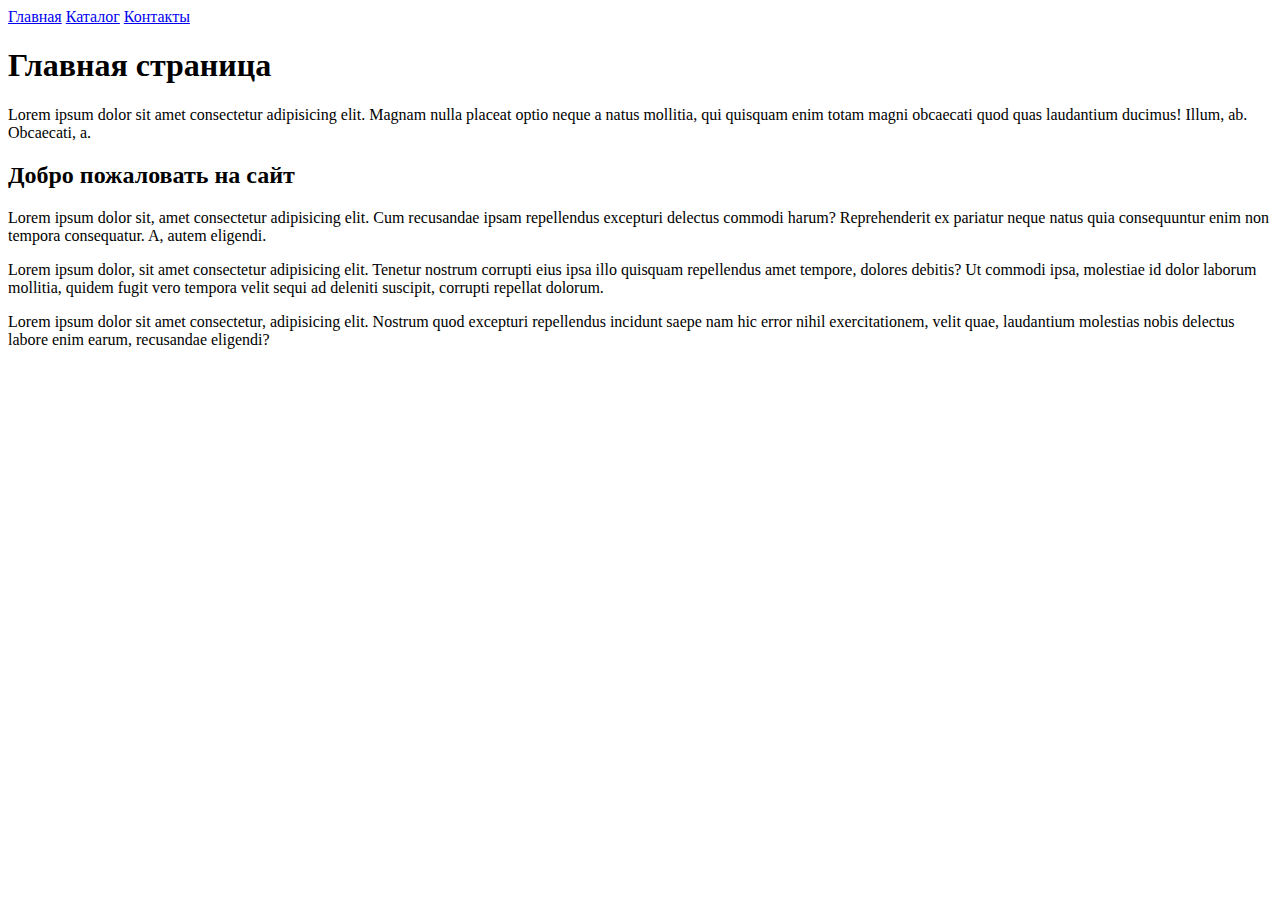
<file: homework_1/www/index.html>
<!DOCTYPE html>
<html lang="en">
<head>
    <meta charset="UTF-8">
    <meta name="viewport" content="width=device-width, initial-scale=1.0">
    <title>Домашнее Задание 1</title>
</head>
<body>
    <a href="index.html">Главная</a>
    <a href="catalog/catalog.html">Каталог</a>
    <a href="contacts/contacts.html">Контакты</a>

    <h1>Главная страница</h1>
    <p>Lorem ipsum dolor sit amet consectetur adipisicing elit. Magnam nulla placeat optio neque a natus mollitia, qui quisquam enim totam magni obcaecati quod quas laudantium ducimus! Illum, ab. Obcaecati, a.</p>
    <h2>Добро пожаловать на сайт</h2>
    <p>Lorem ipsum dolor sit, amet consectetur adipisicing elit. Cum recusandae ipsam repellendus excepturi delectus commodi harum? Reprehenderit ex pariatur neque natus quia consequuntur enim non tempora consequatur. A, autem eligendi.</p>
    <p>Lorem ipsum dolor, sit amet consectetur adipisicing elit. Tenetur nostrum corrupti eius ipsa illo quisquam repellendus amet tempore, dolores debitis? Ut commodi ipsa, molestiae id dolor laborum mollitia, quidem fugit vero tempora velit sequi ad deleniti suscipit, corrupti repellat dolorum.</p>
    <p>Lorem ipsum dolor sit amet consectetur, adipisicing elit. Nostrum quod excepturi repellendus incidunt saepe nam hic error nihil exercitationem, velit quae, laudantium molestias nobis delectus labore enim earum, recusandae eligendi?</p>








</body>
</html>
</file>
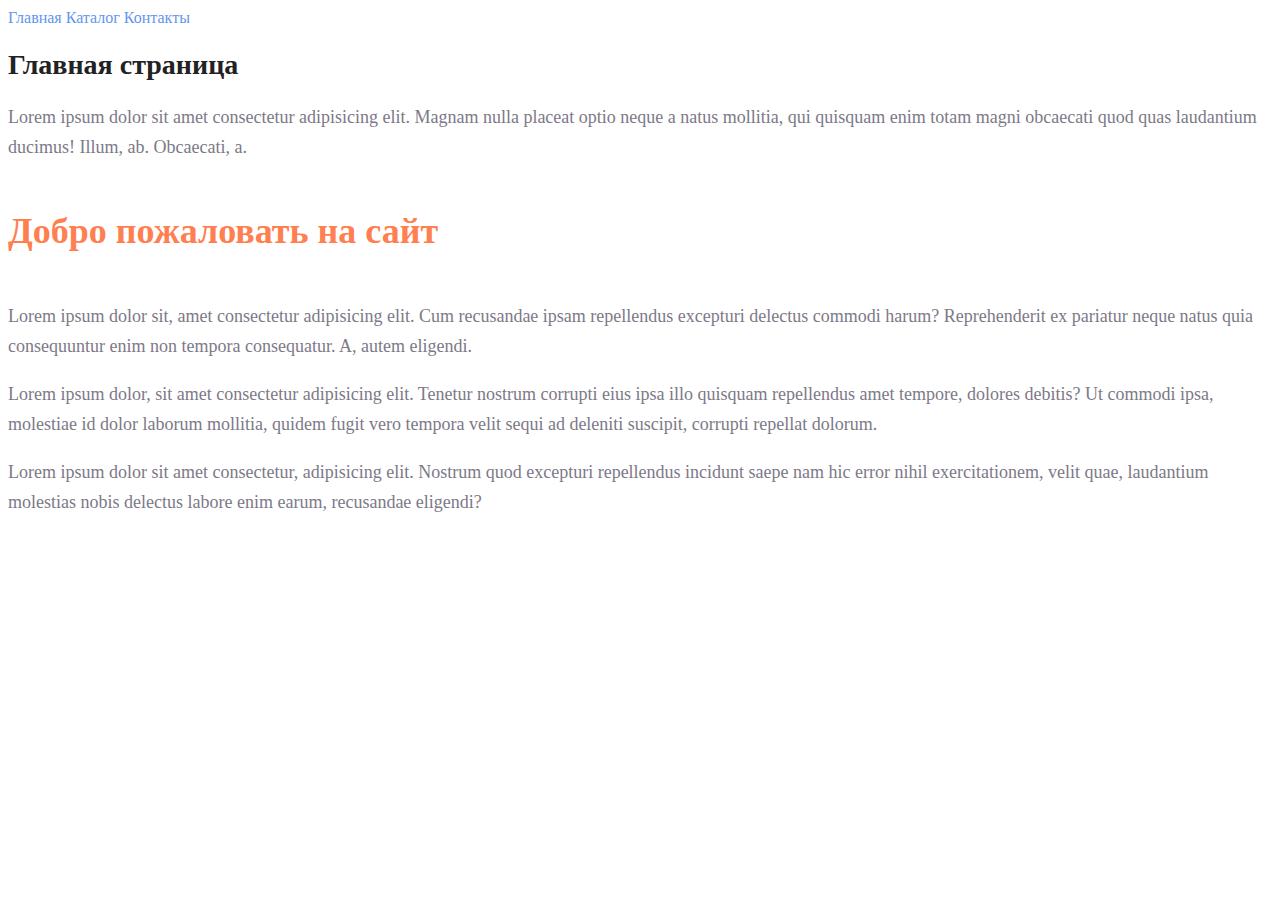
<file: homework_2/www/index.html>
<!DOCTYPE html>
<html lang="en">

<head>
    <meta charset="UTF-8">
    <meta name="viewport" content="width=device-width, initial-scale=1.0">
    <title>Домашнее Задание 1</title>
    <link rel="stylesheet" href="style.css">
</head>

<body>
    <a class="nav__link" href="index.html">Главная</a>
    <a class="nav__link" href="catalog/catalog.html">Каталог</a>
    <a class="nav__link" href="contacts/contacts.html">Контакты</a>

    <h1 class="title">Главная страница</h1>
    <p class="text">Lorem ipsum dolor sit amet consectetur adipisicing elit. Magnam nulla placeat optio neque a natus mollitia, qui quisquam enim totam magni obcaecati quod quas laudantium ducimus! Illum, ab. Obcaecati, a.</p>
    <h2 class="subtitle">Добро пожаловать на сайт</h2>
    <p class="text">Lorem ipsum dolor sit, amet consectetur adipisicing elit. Cum recusandae ipsam repellendus excepturi delectus commodi harum? Reprehenderit ex pariatur neque natus quia consequuntur enim non tempora consequatur. A, autem eligendi.</p>
    <p class="text">Lorem ipsum dolor, sit amet consectetur adipisicing elit. Tenetur nostrum corrupti eius ipsa illo quisquam repellendus amet tempore, dolores debitis? Ut commodi ipsa, molestiae id dolor laborum mollitia, quidem fugit vero tempora velit sequi ad deleniti
        suscipit, corrupti repellat dolorum.</p>
    <p class="text">Lorem ipsum dolor sit amet consectetur, adipisicing elit. Nostrum quod excepturi repellendus incidunt saepe nam hic error nihil exercitationem, velit quae, laudantium molestias nobis delectus labore enim earum, recusandae eligendi?</p>








</body>

</html>
</file>
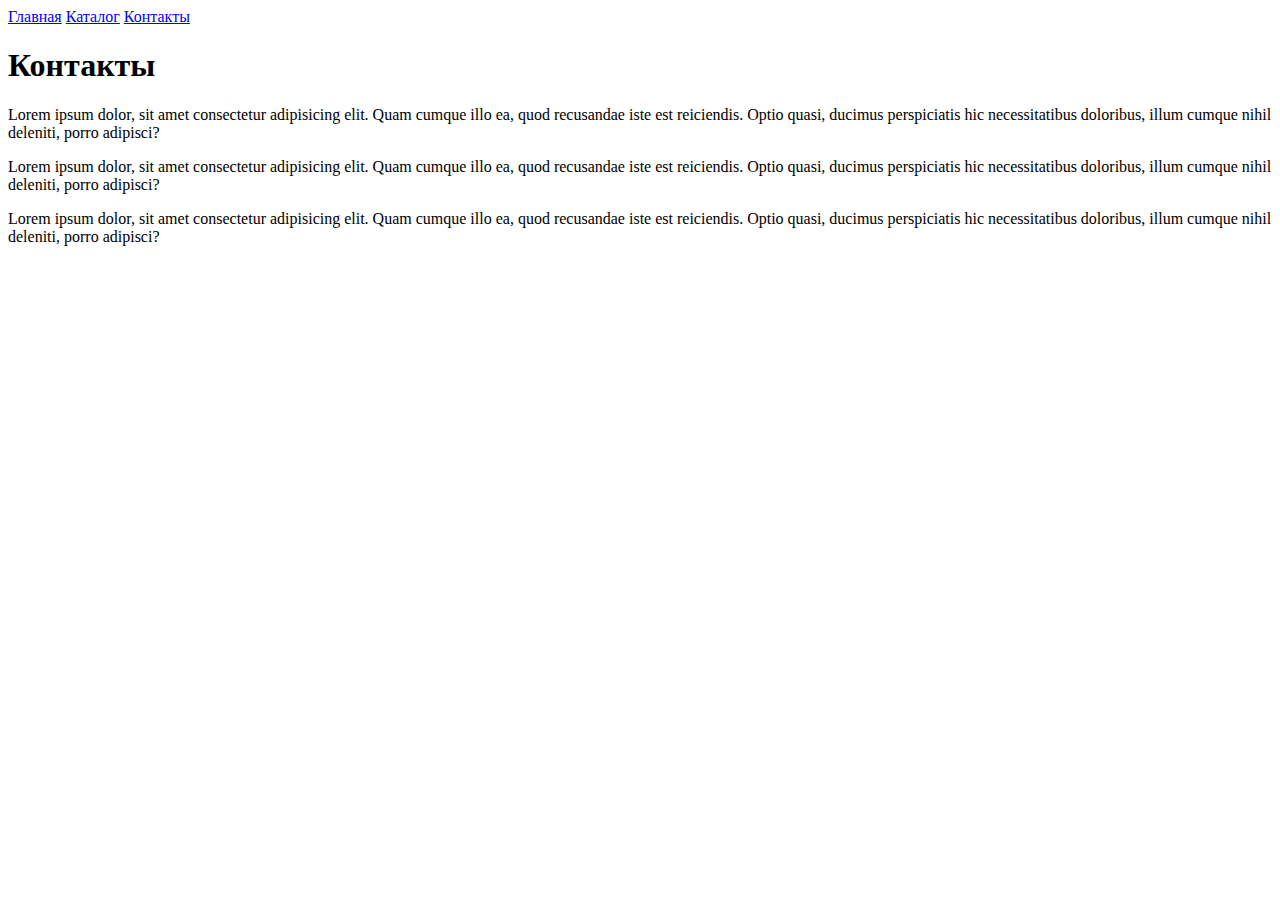
<file: homework_1/www/contacts/contacts.html>
<!DOCTYPE html>
<html lang="en">
<head>
    <meta charset="UTF-8">
    <meta name="viewport" content="width=device-width, initial-scale=1.0">
    <title>Контакты</title>
    
    
</head>
<body>
    <a href="../index.html">Главная</a>
    <a href="../catalog/catalog.html">Каталог</a>
    <a href="contacts.html">Контакты</a>
    <h1>Контакты</h1>
    <p>Lorem ipsum dolor, sit amet consectetur adipisicing elit. Quam cumque illo ea, quod recusandae iste est reiciendis. Optio quasi, ducimus perspiciatis hic necessitatibus doloribus, illum cumque nihil deleniti, porro adipisci?</p>
    <p>Lorem ipsum dolor, sit amet consectetur adipisicing elit. Quam cumque illo ea, quod recusandae iste est reiciendis. Optio quasi, ducimus perspiciatis hic necessitatibus doloribus, illum cumque nihil deleniti, porro adipisci?</p>
    <p>Lorem ipsum dolor, sit amet consectetur adipisicing elit. Quam cumque illo ea, quod recusandae iste est reiciendis. Optio quasi, ducimus perspiciatis hic necessitatibus doloribus, illum cumque nihil deleniti, porro adipisci?</p>
</body>
</html>
</file>
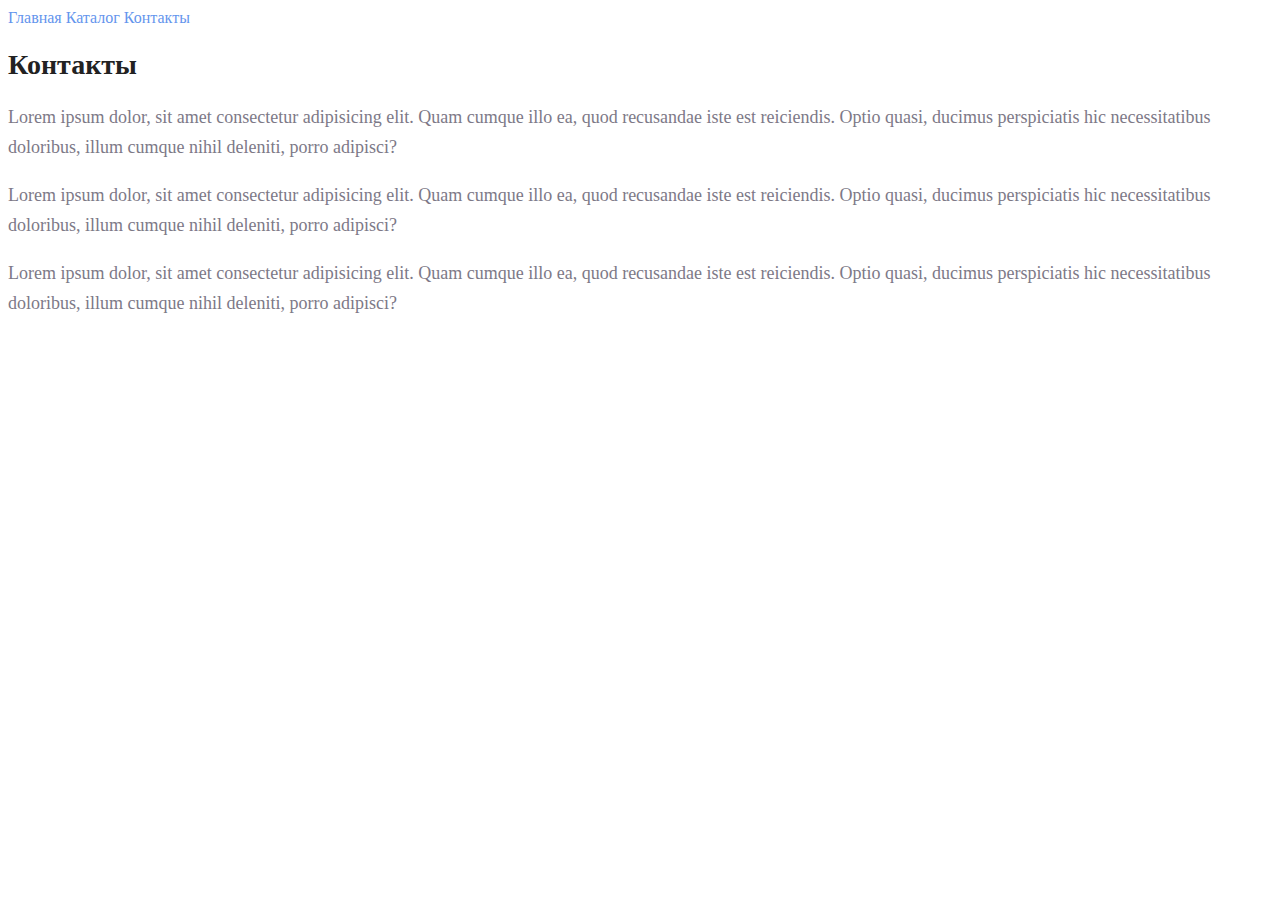
<file: homework_2/www/contacts/contacts.html>
<!DOCTYPE html>
<html lang="en">

<head>
    <meta charset="UTF-8">
    <meta name="viewport" content="width=device-width, initial-scale=1.0">
    <title>Контакты</title>
    <link rel="stylesheet" href="../style.css">


</head>

<body>
    <a class="nav__link" href="../index.html">Главная</a>
    <a class="nav__link" href="../catalog/catalog.html">Каталог</a>
    <a class="nav__link" href="contacts.html">Контакты</a>
    <h1 class="title">Контакты</h1>
    <p class="text">Lorem ipsum dolor, sit amet consectetur adipisicing elit. Quam cumque illo ea, quod recusandae iste est reiciendis. Optio quasi, ducimus perspiciatis hic necessitatibus doloribus, illum cumque nihil deleniti, porro adipisci?</p>
    <p class="text">Lorem ipsum dolor, sit amet consectetur adipisicing elit. Quam cumque illo ea, quod recusandae iste est reiciendis. Optio quasi, ducimus perspiciatis hic necessitatibus doloribus, illum cumque nihil deleniti, porro adipisci?</p>
    <p class="text">Lorem ipsum dolor, sit amet consectetur adipisicing elit. Quam cumque illo ea, quod recusandae iste est reiciendis. Optio quasi, ducimus perspiciatis hic necessitatibus doloribus, illum cumque nihil deleniti, porro adipisci?</p>
</body>

</html>
</file>
<file: homework_3/style.css>
* {
    margin: 0px;
    padding: 0px;
}

.header {
    margin-top: 14px;
}

.top_content {
    margin-top: 149px;
    margin-bottom: 15px;
}

.logo {
    margin-top: 28px;
    padding-bottom: 47px;
}

.top_button {
    margin-top: 80px;
}

.logo {
    padding-bottom: 38px;
    padding-top: 47px;
}
</file>
<file: homework_6/style.css>
* {
    padding: 0;
    margin: 0;
}

img {
    max-width: 100%;
}

body {
    font-family: 'Lato', sans-serif;
    font-weight: 400;
    font-size: 16px;
    font-style: normal;
    color: black;
    background-color: #ffffff;
}

.center {
    padding-left: calc(50% - 570px);
    padding-right: calc(50% - 570px);
}

.top {
    max-width: 1600px;
    width: 100%;
}

.header {
    display: flex;
    flex-direction: row;
    justify-content: center;
    gap: 859px;
    background-color: #222222;
}

.header-logo {
    margin-top: 19px;
}

.menu {
    margin-right: 240 px;
    margin-top: 23px;
    margin-bottom: 20px;
}

.header-magnifier {
    margin-left: 41px;
    border: none;
    background: none;
}

.header-settings {
    border: none;
    background: none;
}

.header-persanal {
    margin-left: 33px;
    border: none;
    background: none;
}

.header-basket {
    margin-left: 33px;
    border: none;
    background: none;
}

.btn:hover {
    background-color: black;
}

.btn:hover:active {
    background-color: #5c5c5c;
}

.cover {
    background: #F1E4E6;
}

.cover-img {
    width: 800.58px;
    height: 764px;
}

.cover-rectungle {
    margin-left: 63.42px;
    margin-bottom: 382.10px;
    width: 12px;
    height: 92px;
}

.cover-title-img {
    width: 377px;
    height: 93px;
    margin-left: 16px;
    margin-bottom: 381px;
}

.offer {
    max-width: 1600px;
    width: 100%;
    margin-top: 65px;
}

.offer-list {
    list-style: none;
    display: grid;
    grid-template-columns: repeat(3, 360px);
    gap: 30px;
}

.offer-item {
    max-width: 360px;
    width: 100%;
    display: flex;
    flex-direction: column;
    justify-content: center;
    align-items: center;
}

.offer-list>div:nth-child(4) {
    grid-column-start: 1;
    grid-column-end: -1;
}

.offer-item-big {
    max-width: 1140px;
    width: 100%;
    min-height: 180px;
    position: relative;
    display: flex;
    flex-direction: column;
    justify-content: center;
    align-items: center;
}

.offer-content {
    position: absolute;
}

.offer-subtitle {
    color: #FFF;
    text-align: center;
    font-size: 16px;
    font-family: Lato;
    font-style: normal;
    font-weight: 400;
    line-height: normal;
    text-transform: uppercase;
}

.offer-title {
    color: #F16D7F;
    text-align: center;
    font-size: 24px;
    font-family: Lato;
    font-style: normal;
    font-weight: 900;
    line-height: normal;
    text-transform: uppercase;
}

.offer-img {
    width: 360px;
    height: 260px;
}

.offer-img-big {
    width: 1140px;
    height: 180px;
}

.product-tittle {
    text-align: center;
    margin-top: 96px;
    color: #222;
    font-size: 30px;
    font-family: Lato;
    font-style: normal;
    font-weight: 400;
    line-height: normal;
}

.prodauct-tittle-txt {
    text-align: center;
    margin-top: 6px;
    color: #9F9F9F;
    font-size: 14px;
    font-family: Lato;
    font-style: normal;
    font-weight: 400;
    line-height: normal;
}

.product-list {
    margin-top: 47px;
    display: grid;
    grid-template-columns: repeat(3, 360px);
    gap: 30px;
}

.product-item {
    background-color: #F8F8F8;
}

.product-content {
    display: flex;
    width: 328px;
    padding: 24px 16px;
    flex-direction: column;
    justify-content: center;
    align-items: flex-start;
    gap: 16px;
}

.product-subtitle {
    color: #000;
    font-size: 13px;
    font-family: Lato;
    font-style: normal;
    font-weight: 400;
    line-height: normal;
    text-transform: uppercase;
}

.product-subtitle-txt {
    color: #5D5D5D;
    font-size: 14px;
    font-style: normal;
    font-weight: 400;
    line-height: normal;
}

.product-price {
    color: #F16D7F;
    font-size: 16px;
    font-family: Lato;
    font-weight: 400;
}

.product-picture-women {
    width: 360px;
    height: 420px;
    background: #F7E4E2;
}

.picture-women {
    margin-left: 108px;
    margin-top: 9px;
}

.product-button {
    display: flex;
    justify-content: center;
    align-items: center;
}

.products-btn {
    margin-top: 48px;
    margin-bottom: 60px;
    width: 212px;
    height: 48px;
    color: #F26376;
    font-size: 16px;
    font-family: Lato;
    font-style: normal;
    font-weight: 400;
    line-height: normal;
    background-color: #ffffff;
    border-color: #FF6A6A;
}
</file>
<file: homework_7/style.css>
@import url('https://fonts.googleapis.com/css2?family=Lato:wght@300;400;700;900&display=swap');
* {
    margin: 0;
    padding: 0;
}

body {
    font-family: 'Lato', sans-serif;
}

a {
    text-decoration: none;
}

nav {
    background: #222;
}

header {
    background: #F1E4E6;
}

main {
    background: #FFF;
}

.container {
    max-width: 1600px;
    margin: 0 auto;
}

.nav__group {
    display: flex;
    justify-content: space-between;
}

.nav__icons {
    display: flex;
    align-items: center;
    gap: 41px;
    margin: 18px 0 18px 231px;
}

.nav__menu {
    margin: 26px 240px 20px 0;
}

.header__group {
    display: grid;
    grid-template-columns: 50% 50%;
}

.header__cell--1 {
    display: flex;
    justify-content: center;
    align-content: center;
}

.header_img {
    width: 100%;
    height: 100%;
}

.header__info {
    display: flex;
    align-items: center;
    gap: 16px;
    margin: 290px 0 0 63px;
}

.header__title {
    color: #222;
    font-size: 48px;
    font-weight: 900;
}

.header__text {
    color: #222;
    font-size: 32px;
    font-weight: 700;
}

.header__text--coral {
    color: #F16D7F;
}

.top {
    display: flex;
    justify-content: center;
    margin: 65px auto 96px auto;
}

.top__cards {
    display: grid;
    grid-template-columns: repeat(3, 360px);
    grid-template-rows: 260px 180px;
    gap: 30px;
    margin: 0 auto;
}

.top__cards img {
    width: 100%;
    height: 100%;
}

.top__card {
    position: relative;
}

.top__link {
    display: flex;
    justify-content: center;
    align-items: center;
    flex-direction: column;
    position: absolute;
    top: 0;
    left: 0;
    width: 100%;
    height: 100%;
    background: rgba(33, 22, 22, 0.70);
}

.top__card--large {
    grid-row-start: 2;
    grid-column: span 3;
    position: relative;
}

.top__info {
    color: #FFF;
    font-size: 16px;
    font-weight: 400;
}

.top__text {
    color: #F16D7F;
    font-size: 24px;
    font-weight: 700;
}

.prod {
    display: flex;
    justify-content: center;
    flex-direction: column;
    margin: 60px auto 0;
}

.prod__title {
    color: #222;
    font-size: 30px;
    font-weight: 400;
    line-height: 36px;
    text-align: center;
}

.prod__info {
    color: #9F9F9F;
    font-size: 14px;
    font-weight: 400;
    text-align: center;
    line-height: 17px;
    margin-bottom: 48px;
}

.prod__cards {
    display: grid;
    grid-template-rows: repeat(2, 587px);
    grid-template-columns: repeat(3, 360px);
    column-gap: 30px;
    row-gap: 25px;
    margin: 0 auto;
}

.prod__card {
    background: #F8F8F8;
}

.card__img {
    position: relative;
    width: 360px;
    height: 420px;
}

.cart {
    position: absolute;
    display: none;
    justify-content: center;
    align-items: center;
    top: 0;
    left: 0;
    width: 100%;
    height: 100%;
    background: rgba(58, 56, 56, 0.86);
    ;
}

.prod__card:hover .cart {
    display: flex;
}

.cart__btn {
    display: flex;
    justify-content: center;
    align-items: center;
    gap: 11px;
    padding: 14px;
    font-size: 14px;
    font-weight: 400;
    line-height: 17px;
    color: #FFF;
    border: solid 1px #FFFFFF;
}

.card__info {
    padding: 24px;
}

.card__title {
    color: #000;
    font-size: 13px;
    font-weight: 400;
    line-height: 16px;
}

.card__text {
    color: #5D5D5D;
    font-size: 14px;
    line-height: 17px;
    font-weight: 300;
    margin: 16px 0;
}

.card__price {
    color: #F16D7F;
    font-size: 16px;
    font-weight: 400;
    line-height: 19px;
}

.prod__btn {
    color: #F26376;
    font-size: 16px;
    font-weight: 400;
    line-height: 19px;
    text-align: center;
    padding: 15px 39px;
    margin: 48px auto 60px auto;
    border: solid 1px #FF6A6A;
}

@media (max-width: 1024px) and (min-width: 768px) {
    .container {
        max-width: 768px;
    }
    .nav__icons {
        margin: 18px 32px 18px 32px;
    }
    .nav__menu {
        margin: 26px 32px 20px 0;
    }
    .header__info {
        margin: 138px 0 0 39px;
    }
    .header__title {
        font-size: 44px;
    }
    .header__text {
        font-size: 24px;
    }
    .top {
        margin-bottom: 110px;
    }
    .top__cards {
        grid-template-columns: repeat(3, 232px);
        grid-template-rows: 168px 116px;
        gap: 20px;
    }
    .prod__cards {
        grid-template-rows: repeat(3, 581px);
        grid-template-columns: repeat(2, 360px);
        column-gap: 16px;
        row-gap: 17px;
    }
    .card__info {
        padding: 24px 16px 20px;
    }
    .card__text {
        margin: 12px 0 18px;
    }
    .prod__btn {
        margin: 32px auto 70px auto;
    }
}
</file>
<file: homework_8/style.css>
@import url("https://fonts.googleapis.com/css2?family=Lato:ital,wght@0,100;0,300;0,400;0,700;0,900;1,100;1,300;1,400;1,700;1,900&display=swap");
* {
    padding: 0;
    margin: 0;
    box-sizing: border-box;
    text-decoration: none;
}

body {
    scroll-behavior: smooth;
    text-rendering: optimizeSpeed;
    background: #ffffff;
    overflow-x: hidden;
}

img {
    display: block;
    max-width: 100%;
}

.container {
    width: 1140px;
    margin: 0 auto;
}

.top__container {
    width: 1600px;
    margin: 0 auto;
}

.head__navbar {
    background-color: #222222;
    height: 75px;
    display: flex;
    justify-content: space-between;
}

.head__navbar button {
    background-color: #222222;
    border: none;
}

#menu__toggle {
    opacity: 0;
}

#menu__toggle:checked~.menu__box {
    right: 0 !important;
}

.menu__btn {
    padding-right: 25px;
}

.menu__btn>span,
.menu__btn>span::before,
.menu__btn>span::after {
    display: block;
    position: absolute;
    width: 32px;
    height: 3px;
    background-color: #e8e8e8;
    transition-duration: 0.25s;
}

.menu__btn>span {
    margin-top: -5px;
    padding-right: 10px;
}

.menu__btn>span::before {
    content: "";
    top: -10px;
}

.menu__btn>span::after {
    content: "";
    top: 10px;
}

.menu__box {
    display: flex;
    position: absolute;
    flex-direction: column;
    top: 75px;
    right: -200%;
    width: 232px;
    height: 634px;
    margin: 0;
    padding-top: 32px;
    padding-left: 33px;
    list-style: none;
    background-color: #ffffff;
    box-shadow: 2px 2px 6px rgba(0, 0, 0, 0.4);
    transition-duration: 0.25s;
    z-index: 10;
}

.menu__box h2 {
    font-family: "Lato";
    font-style: normal;
    font-weight: 700;
    font-size: 14px;
    line-height: 17px;
    color: #000000;
}

.menu__box h3 {
    font-family: "Lato";
    font-style: normal;
    font-weight: 400;
    font-size: 14px;
    line-height: 17px;
    color: #f16d7f;
    padding-top: 20px;
}

.menu__item {
    display: block;
    padding-left: 20px;
    padding-top: 12px;
    font-family: "Lato";
    font-style: normal;
    font-weight: 400;
    font-size: 14px;
    line-height: 17px;
    color: #6f6e6e;
    transition-duration: 0.25s;
}

.logo {
    display: flex;
    flex-direction: row;
    justify-content: space-between;
    width: 111px;
    padding-top: 18px;
    padding-bottom: 19px;
    margin-left: 231px;
}

.head__buttons {
    display: flex;
    flex-direction: row;
    justify-content: space-between;
    width: 159px;
    margin-right: 240px;
    padding-top: 26px;
    padding-bottom: 20px;
}

.head__title {
    background-color: #f1e4e6;
    display: flex;
    flex-direction: row;
    justify-content: center;
    height: 764px;
}

.image {
    min-width: 801px;
}

.right__side__head {
    display: flex;
    flex-direction: row;
    margin-left: 63px;
    margin-top: 290px;
    margin-bottom: 381px;
    margin-right: 331px;
    width: 405px;
    height: 93px;
}

.rectangle {
    background-color: #f16d7f;
    width: 12px;
    height: 92px;
    margin-right: 16px;
}

.text {
    font-family: "Lato";
    font-style: normal;
    font-weight: 900;
    font-size: 48px;
    line-height: 1;
    color: #222222;
}

span.h2 {
    font-weight: 700;
    font-size: 32px;
    line-height: 39px;
}

span.h2pink {
    color: #f16d7f;
}

.top__cards {
    display: grid;
    height: 470px;
    grid-template-columns: 1fr 1fr 1fr;
    grid-template-rows: 1fr 1fr;
    gap: 30px;
    margin-top: 65px;
}

.top__card {
    position: relative;
    text-align: center;
}

.top__card__big {
    grid-area: 2 / 1 / 3 / 4;
}

.centered {
    position: absolute;
    top: 50%;
    left: 50%;
    transform: translate(-50%, -50%);
    background: rgba(33, 22, 22, 0.7);
    width: 100%;
    height: 100%;
    display: flex;
    flex-direction: column;
    justify-content: center;
}

.centered h3 {
    font-family: "Lato";
    font-style: normal;
    font-weight: 400;
    font-size: 16px;
    line-height: 19px;
    text-align: center;
    color: #ffffff;
}

.centered h2 {
    font-family: "Lato";
    font-style: normal;
    font-weight: 700;
    font-size: 24px;
    line-height: 29px;
    text-align: center;
    color: #f16d7f;
}

.products {
    margin-top: 96px;
}

.main__title {
    display: flex;
    flex-direction: column;
    align-items: center;
}

.main__title h3 {
    font-family: "Lato";
    font-style: normal;
    font-weight: 400;
    font-size: 30px;
    line-height: 36px;
    color: #222222;
}

.main__title p {
    font-family: "Lato";
    font-style: normal;
    font-weight: 400;
    font-size: 14px;
    line-height: 17px;
    color: #9f9f9f;
    margin-top: 6px;
}

.all__cards {
    display: grid;
    grid-template-columns: 1fr 1fr 1fr;
    grid-template-rows: 1fr 1fr;
    gap: 30px;
    margin-top: 48px;
}

.product__card {
    display: flex;
    flex-direction: column;
}

.prod__image_cont {
    position: relative;
}

.prod__image_cont:before {
    content: "";
    position: absolute;
    width: 100%;
    height: 100%;
    top: 0;
    left: 0;
    right: 0;
    background-color: rgba(0, 0, 0, 0);
}

.prod__image_cont:hover::before {
    background: rgba(58, 56, 56, 0.86);
}

.prod__image_cont img {
    display: block;
}

.prod__image_cont .btn {
    width: 138px;
    height: 43px;
    display: flex;
    flex-direction: row;
    align-items: center;
    justify-content: space-around;
    position: absolute;
    top: 50%;
    left: 50%;
    transform: translate(-50%, -50%);
    -ms-transform: translate(-50%, -50%);
    opacity: 0;
    background: none;
    border: 1px solid #FFFFFF;
    font-family: 'Lato';
    font-style: normal;
    font-weight: 400;
    font-size: 14px;
    line-height: 17px;
    color: #FFFFFF;
}

.prod__image_cont:hover button {
    opacity: 1;
}

.card__text {
    background-color: #f8f8f8;
    padding-left: 16px;
    padding-right: 29px;
}

.card__text h3 {
    padding-top: 24px;
    font-family: "Lato";
    font-style: normal;
    font-weight: 400;
    font-size: 13px;
    line-height: 16px;
    color: #000000;
}

.card__text p {
    margin-top: 12.6px;
    font-family: "Lato";
    font-style: normal;
    font-weight: 300;
    font-size: 14px;
    line-height: 17px;
    color: #5d5d5d;
}

.card__text h4 {
    margin-top: 18px;
    padding-bottom: 20px;
    font-family: "Lato";
    font-style: normal;
    font-weight: 400;
    font-size: 16px;
    line-height: 19px;
    color: #f16d7f;
}

.all__prod__button {
    margin-top: 48.5px;
    margin-bottom: 60px;
    display: flex;
    flex-direction: column;
    align-items: center;
}

.all__prod__button button {
    width: 211px;
    height: 47px;
    border: 1px solid #ff6a6a;
    font-family: "Lato";
    font-style: normal;
    font-weight: 400;
    font-size: 16px;
    line-height: 19px;
    color: #f26376;
    background: none;
}

.all__prod__button button:hover {
    color: #FFFFFF;
    background: #F16D7F;
}

.main__bottom {
    margin: 0 auto;
    align-items: center;
}

.footer__info {
    height: 341px;
    width: 1600px;
    margin: auto;
    background: #222224;
    margin-top: 95px;
    display: flex;
    flex-direction: row;
    justify-content: center;
    gap: 30px;
}

.footer__info__card {
    display: flex;
    flex-direction: column;
    align-items: center;
    margin-top: 103px;
    width: 360px;
    height: 133px;
    justify-content: space-between;
}

.footer__info__card h2 {
    font-family: 'Lato';
    font-style: normal;
    font-weight: 400;
    font-size: 19.96px;
    line-height: 24px;
    color: #FBFBFB;
}

.footer__info__card p {
    font-family: 'Lato';
    font-style: normal;
    font-weight: 300;
    font-size: 13.972px;
    line-height: 17px;
    text-align: center;
    color: #FBFBFB;
}

.footer__subscribe {
    height: 448px;
    background-image: url(./img/footer\ font.png);
    background-repeat: no-repeat;
    background-position: center;
}

.footer__blur {
    background: rgba(244, 244, 244, 0.7);
    height: 448px;
    display: flex;
    flex-direction: row;
    align-items: center;
    justify-content: center;
    gap: 223px;
}

.footer__subscribe__info {
    width: 360px;
    height: 225px;
    display: flex;
    flex-direction: column;
    align-items: center;
    justify-content: space-between;
}

.footer__subscribe__info p {
    font-family: 'Lato';
    font-style: normal;
    font-weight: 400;
    font-size: 20px;
    line-height: 24px;
    text-align: center;
    color: #222224;
    height: 99px;
}

.footer__subsc_subsc {
    width: 557px;
    height: 142px;
    display: flex;
    flex-direction: column;
    align-items: center;
    justify-content: space-between;
}

.footer__subsc_subsc__text {
    text-align: center;
}

.footer__subsc_subsc__text h2 {
    font-family: 'Lato';
    font-style: normal;
    font-weight: 700;
    font-size: 24px;
    line-height: 40px;
    color: #222224;
}

.footer__subsc_subsc__text p {
    font-family: 'Lato';
    font-style: normal;
    font-weight: 400;
    font-size: 18px;
    line-height: 30px;
    color: #222224;
}

.footer__subsc__form__btn form {
    width: 356px;
    height: 49px;
    display: flex;
    justify-content: center;
}

.footer__subsc__form__btn input {
    width: 256px;
    font-family: 'Lato';
    font-style: normal;
    font-weight: 400;
    font-size: 14px;
    line-height: 17px;
    display: flex;
    align-items: center;
    color: #222224;
    opacity: 0.67;
    background: #E1E1E1;
    border-top-left-radius: 20px;
    border-bottom-left-radius: 20px;
    position: relative;
    z-index: 1;
    overflow: hidden;
    padding-left: 22px;
    border: none;
}

.footer__subsc__form__btn button {
    width: 100px;
    height: 49px;
    font-family: 'Lato';
    font-style: normal;
    font-weight: 400;
    font-size: 14px;
    line-height: 17px;
    display: flex;
    align-items: center;
    color: #FFFFFF;
    background: #F16D7F;
    cursor: pointer;
    border-top-right-radius: 20px;
    border-bottom-right-radius: 20px;
    vertical-align: middle;
    padding-left: 15px;
    border: none;
}

.footer__navbar {
    height: 79px;
    width: 1600px;
    margin: 0 auto;
    align-items: center;
    background: #222224;
    display: flex;
    flex-direction: row;
    align-items: center;
    justify-content: space-between;
}

.footer__navbar p {
    font-family: 'Lato';
    font-style: normal;
    font-weight: 400;
    font-size: 16px;
    line-height: 19px;
    color: #FBFBFB;
    margin-left: 235px;
}

.footer__navbar__icons {
    width: 148px;
    height: 32px;
    display: flex;
    justify-content: space-between;
    margin-right: 230px;
}

.footer__navbar__icons a {
    display: flex;
    font-size: 20px;
    align-items: center;
    justify-content: center;
}

.fa {
    width: 31px;
    height: 32px;
    background: #FFFFFF;
    color: #000000;
}

.fa:hover {
    background: #F16D7F;
    color: #FFFFFF;
}

@media (max-width: 1024px) {
    .container {
        width: 736px;
    }
    .top__container {
        width: 768px;
    }
    .logo {
        margin-left: 32px;
    }
    .head__buttons {
        margin-right: 32px;
    }
    .head__title {
        height: 368px;
    }
    .image {
        min-width: 386px;
    }
    .right__side__head {
        display: flex;
        flex-direction: row;
        margin-left: 39px;
        margin-top: 138px;
        margin-bottom: 138px;
        margin-right: 33px;
        width: 311px;
        height: 92px;
    }
    .text {
        font-size: 44px;
        line-height: 0.9;
    }
    span.h2 {
        font-size: 24px;
        line-height: 28px;
    }
    .top__cards {
        height: 303px;
        gap: 20px;
    }
    .products {
        margin-top: 110px;
    }
    .main__title p {
        margin-top: 3px;
    }
    .all__cards {
        display: grid;
        grid-template-columns: 1fr 1fr;
        grid-template-rows: 1fr 1fr 1fr;
        gap: 16px;
        margin-top: 72px;
    }
    .all__prod__button {
        margin-top: 33px;
        margin-bottom: 65px;
    }
    .footer__info {
        height: 610px;
        width: 768px;
        margin-top: 65px;
        display: flex;
        flex-direction: column;
        align-items: center;
        gap: 48px;
    }
    .footer__info__card {
        margin: 0 auto;
    }
    .footer__subscribe {
        height: 693px;
        width: 768px;
        margin: 0 auto;
        background-size: cover;
    }
    .footer__blur {
        height: 693px;
        display: flex;
        flex-direction: column;
        align-items: center;
        justify-content: center;
        gap: 48px;
    }
    .footer__navbar {
        width: 768px;
    }
    .footer__navbar p {
        margin-left: 32px;
    }
    .footer__navbar__icons {
        margin-right: 23px;
    }
}

@media (min-width: 320px) and (max-width: 767px) {
    .container {
        width: 359px;
    }
    .top__container {
        width: 375px;
    }
    .logo {
        margin-left: 16px;
    }
    .head__buttons {
        width: 32px;
        margin-right: 26px;
        overflow-x: hidden;
    }
    .image {
        display: none;
    }
    .right__side__head {
        display: flex;
        flex-direction: row;
        margin-left: 56px;
        margin-top: 148px;
        margin-bottom: 149px;
        margin-right: 56px;
        width: 263px;
        height: 66px;
    }
    .rectangle {
        height: 61px;
        margin-right: 15px;
    }
    .text {
        padding-top: 6px;
        font-size: 38px;
        line-height: 0.7;
    }
    span.h2 {
        font-size: 20px;
        line-height: 24px;
    }
    .top__cards {
        display: grid;
        grid-template-columns: 1fr;
        width: 343px;
        height: auto;
        margin: auto;
        margin-top: 64px;
        gap: 32px;
    }
    .top__card__big {
        grid-area: 4 / 1 / 5 / 2;
        height: 111px;
    }
    .top__card__big img {
        height: 100%;
        width: 100%;
        object-fit: cover;
    }
    .products {
        margin-top: 64px;
    }
    .all__cards {
        display: grid;
        grid-template-columns: 1fr;
        margin-top: 64px;
    }
    .all__prod__button {
        margin-top: 41px;
    }
    .footer__info {
        width: 375px;
        gap: 46px;
    }
    .footer__subscribe {
        height: 550px;
        width: 375px;
    }
    .footer__blur {
        height: 550px;
        display: flex;
        flex-direction: column;
        align-items: center;
        justify-content: center;
        gap: 48px;
    }
    .footer__navbar {
        width: 375px;
        height: 143px;
        flex-direction: column-reverse;
    }
    .footer__navbar p {
        margin-left: 0px;
        margin-bottom: 9px;
    }
    .footer__navbar__icons {
        margin-right: 0px;
        margin-top: 43px;
    }
    .footer__subscribe__info {
        width: 343px;
        height: 194px;
        justify-content: space-between;
    }
    .footer__subscribe__info p {
        height: 73px;
        font-size: 18px;
    }
    .footer__subsc_subsc {
        width: 341px;
        height: 123px;
    }
    .footer__subsc_subsc__text {
        text-align: center;
    }
    .footer__subsc_subsc__text h2 {
        line-height: 36px;
    }
    .footer__subsc_subsc__text p {
        font-size: 14px;
        line-height: 21.45px;
    }
    .footer__subsc__form__btn form {
        width: 341px;
        height: 47px;
    }
    .footer__subsc__form__btn input {
        width: 245px;
    }
    .footer__subsc__form__btn button {
        width: 95.7px;
        height: 47px;
    }
}
</file>
<file: homework_9/style.css>
@import url('https://fonts.googleapis.com/css2?family=Lato:wght@300;400;700;900&display=swap');
* {
    margin: 0;
    padding: 0;
}

body {
    font-family: 'Lato', sans-serif;
}

a {
    text-decoration: none;
}

nav {
    background: #222;
}

header {
    background: #F1E4E6;
}

main {
    background: #FFF;
}

.container {
    max-width: 1600px;
    margin: 0 auto;
}

.nav__group {
    display: flex;
    justify-content: space-between;
}

.nav__icons {
    display: flex;
    align-items: center;
    gap: 41px;
    margin: 18px 0 18px 231px;
}

.nav__menu {
    display: flex;
    gap: 25px;
    margin: 26px 240px 20px 0;
}

.header__group {
    display: grid;
    grid-template-columns: 50% 50%;
}

.header__cell--1 {
    display: flex;
    justify-content: center;
    align-content: center;
}

.header_img {
    width: 100%;
}

.header__info {
    display: flex;
    align-items: center;
    justify-items: center;
    gap: 16px;
    margin: 290px 0 0 63px;
}

.header__title {
    color: #222;
    font-size: 48px;
    font-weight: 900;
}

.header__text {
    color: #222;
    font-size: 32px;
    font-weight: 700;
}

.header__text--coral {
    color: #cd5364;
}

.top {
    display: flex;
    justify-content: center;
    margin: 65px auto 96px auto;
}

.top__cards {
    display: grid;
    grid-template-columns: repeat(3, 360px);
    grid-template-rows: 260px 180px;
    gap: 30px;
    margin: 0 auto;
    position: relative;
}

.top__cards img {
    width: 100%;
    height: 100%;
    position: absolute;
}

.top__card {
    position: relative;
}

.top__link {
    display: flex;
    justify-content: center;
    align-items: center;
    flex-direction: column;
    position: absolute;
    top: 0;
    left: 0;
    width: 100%;
    height: 100%;
    background: rgba(33, 22, 22, 0.70);
}

.top__card--large {
    grid-row-start: 2;
    grid-column: span 3;
    position: relative;
}

.top__info {
    color: #FFF;
    font-size: 16px;
    font-weight: 400;
}

.top__text {
    color: #db5467;
    font-size: 24px;
    font-weight: 700;
}

.prod {
    display: flex;
    justify-content: center;
    flex-direction: column;
    margin: 60px auto 0;
}

.prod__title {
    color: #222;
    font-size: 30px;
    font-weight: 400;
    line-height: 36px;
    text-align: center;
}

.prod__info {
    color: #717171;
    font-size: 14px;
    font-weight: 400;
    text-align: center;
    line-height: 17px;
    margin-bottom: 48px;
}

.prod__cards {
    display: grid;
    grid-template-rows: repeat(2, 587px);
    grid-template-columns: repeat(3, 360px);
    column-gap: 30px;
    row-gap: 25px;
    margin: 0 auto;
}

.prod__card {
    background: #F8F8F8;
}

.card__img {
    position: relative;
    width: 360px;
    height: 420px;
}

.card__img img {
    width: 100%;
}

.cart {
    position: absolute;
    display: flex;
    justify-content: center;
    align-items: center;
    top: 0;
    left: 0;
    width: 100%;
    height: 0;
    background: rgba(58, 56, 56, 0.86);
    transition: height 0.2s ease-in;
}

.prod__card:hover .cart {
    height: 100%;
}

.cart__btn {
    display: none;
    justify-content: center;
    align-items: center;
    gap: 11px;
    padding: 14px;
    font-size: 14px;
    font-weight: 400;
    line-height: 17px;
    color: #FFF;
    border: solid 1px #FFFFFF;
}

.cart__btn img {
    width: 26px;
}

.card__info {
    padding: 24px;
}

.prod__card:hover .cart__btn {
    display: flex;
}

.card__title {
    color: #000;
    font-size: 13px;
    font-weight: 400;
    line-height: 16px;
}

.card__text {
    color: #5D5D5D;
    font-size: 14px;
    line-height: 17px;
    font-weight: 300;
    margin: 16px 0;
}

.card__price {
    color: #b34655;
    font-size: 16px;
    font-weight: 400;
    line-height: 19px;
}

.prod__btn {
    color: #cd5364;
    font-size: 16px;
    font-weight: 400;
    line-height: 19px;
    text-align: center;
    padding: 15px 39px;
    margin: 48px auto 60px auto;
    border: solid 1px #cd5364;
    transition: color 0.25s linear, background-color 0.25s linear;
}

.prod__btn:hover {
    color: #FFFFFF;
    background: #cd5364;
}

footer {
    background: #222224;
}

.promotions {
    display: flex;
    justify-content: center;
    align-items: center;
    column-gap: 30px;
    padding: 104px 0;
}

.promo__card {
    display: flex;
    flex-direction: column;
    justify-content: center;
    align-items: center;
    width: 360px;
}

.promo__card img {
    margin-bottom: 28px;
}

.promo__header {
    color: #FBFBFB;
    font-size: 20px;
    font-weight: 400;
    line-height: 24px;
    margin-bottom: 16px;
}

.promo__text {
    color: #FBFBFB;
    text-align: center;
    font-size: 14px;
    font-weight: 300;
    line-height: 17px;
}

.subscribes {
    background-image: url("img/footer_bck.jpg");
}

.subscribes_bck {
    background: rgba(244, 244, 244, 0.70);
    display: flex;
    justify-content: space-around;
    align-items: center;
    height: 448px;
}

.subscribe__feedback {
    display: flex;
    flex-direction: column;
    justify-content: center;
    align-items: center;
}

.feedback__text {
    color: #222224;
    text-align: center;
    font-size: 20px;
    font-weight: 400;
    margin-top: 40px;
    max-width: 360px;
    height: 99px;
}

.feedback__text--italic {
    font-style: italic;
}

.subscribe__form {
    display: flex;
    flex-direction: column;
    justify-content: center;
    align-items: center;
    gap: 0;
}

.subscribe__header {
    color: #222224;
    text-align: center;
    font-size: 24px;
    font-weight: 700;
    line-height: 40px;
}

.subscribe__text {
    color: #222224;
    font-size: 18px;
    font-weight: 400;
    margin-bottom: 40px;
}

.input__mail {
    color: #222224;
    font-size: 14px;
    font-weight: 400;
    line-height: 29px;
    background: #E1E1E1;
    border: #E1E1E1;
    border-radius: 25px 0 0 25px;
    padding: 10px 20px;
    width: 210px;
}

.input__mail:focus {
    outline: none;
}

.subscribe__btn {
    color: #FFF;
    background: #cd5364;
    border-radius: 0 25px 25px 0;
    border: #cd5364;
    text-align: center;
    font-size: 14px;
    font-weight: 400;
    line-height: 49px;
    padding: 0 20px;
    width: 100px;
    margin-left: -3px;
    cursor: pointer;
}

.socials {
    display: flex;
    justify-content: center;
    align-items: center;
    padding: 25px 0;
}

.social__info {
    display: flex;
    justify-content: space-between;
    align-items: center;
    width: 100%;
    margin: 0 235px;
}

.social__text {
    color: #FBFBFB;
    font-size: 16px;
    font-weight: 400;
    line-height: 19px;
}

.social__icons {
    display: flex;
    gap: 7px;
}

.social__icon {
    display: flex;
    justify-content: center;
    align-items: center;
    background: #FFFFFF;
    width: 32px;
    height: 32px;
    transition: background-color 0.2s linear, fill 0.2s linear;
}

.social__icon:hover {
    background-color: #cd5364;
}

.social__icon:hover path {
    fill: #FFFFFF;
}

@media (max-width: 1024px) and (min-width: 768px) {
    .container {
        max-width: 768px;
    }
    .nav__icons {
        margin: 18px 32px;
    }
    .nav__menu {
        margin: 26px 32px 20px 0;
    }
    .header__info {
        margin: 138px 0 0 39px;
    }
    .header__title {
        font-size: 44px;
    }
    .header__text {
        font-size: 24px;
    }
    .top {
        margin-bottom: 110px;
    }
    .top__cards {
        grid-template-columns: repeat(3, 232px);
        grid-template-rows: 168px 116px;
        gap: 20px;
    }
    .prod__cards {
        grid-template-rows: repeat(3, 581px);
        grid-template-columns: repeat(2, 360px);
        column-gap: 16px;
        row-gap: 17px;
    }
    .card__info {
        padding: 25px 16px 20px;
    }
    .card__text {
        margin: 12px 0 18px;
    }
    .prod__btn {
        margin: 32px auto 70px auto;
    }
    .promotions {
        flex-direction: column;
        row-gap: 48px;
        padding: 48px 0 64px;
    }
    .subscribes {
        background-image: url("img/footer_bck_middle.jpg");
    }
    .subscribes_bck {
        justify-content: center;
        flex-direction: column;
        height: 693px;
    }
    .feedback__text {
        margin-top: 30px;
        margin-bottom: 48px;
    }
    .subscribe__text {
        margin-bottom: 27px;
    }
    .subscribe__form {
        margin-bottom: 140px;
    }
    .social__info {
        margin: 0 35px;
    }
}

@media (max-width: 767px) {
    .container {
        max-width: 375px;
    }
    .nav__icons {
        margin: 16px 18px;
    }
    .nav__menu {
        margin: 25px 16px;
        gap: 0;
    }
    .nav__link--cart,
    .nav__link--login {
        display: none;
    }
    .header__group {
        grid-template-columns: 100%;
        height: 363px;
    }
    .header__cell--1 {
        display: none;
    }
    .header__cell--2 {
        display: flex;
        justify-content: center;
        align-items: center;
    }
    .header__info {
        gap: 15px;
        margin: 0;
    }
    .header__rectangle {
        height: 61px;
        overflow: hidden;
    }
    .header__title {
        font-size: 38px;
    }
    .header__text {
        font-size: 20px;
    }
    .top {
        margin: 64px auto;
    }
    .top__cards {
        grid-template-columns: 343px;
        grid-template-rows: repeat(3, 247px) 111px;
        gap: 32px;
        margin: 0 auto;
    }
    .top__card--large {
        display: flex;
        justify-content: center;
        align-items: center;
        grid-row-start: 4;
        grid-column: span 1;
        overflow: hidden;
    }
    .top__card--large img {
        width: 200%;
        /*height: 200%;*/
    }
    .prod__info {
        margin-bottom: 65px;
    }
    .prod__cards {
        grid-template-rows: repeat(6, 580px);
        grid-template-columns: 360px;
        gap: 17px;
    }
    .card__info {
        padding: 25px 16px 20px;
    }
    .prod__btn {
        margin: 40px auto 85px;
    }
    .promotions {
        flex-direction: column;
        row-gap: 46px;
        padding: 48px 0 81px;
    }
    .subscribes {
        background: url("img/footer_bck_small.jpg"), lightgray -330.522px -207.478px / 322.249% 246.875% no-repeat;
    }
    .subscribes_bck {
        justify-content: center;
        flex-direction: column;
        height: 550px;
    }
    .subscribe__feedback img {
        width: 91px;
        height: 91px;
    }
    .feedback__text {
        font-size: 18px;
        height: 73px;
        margin-top: 29px;
        margin-bottom: 59px;
    }
    .subscribe__form {
        margin-bottom: 40px;
    }
    .subscribe__header {
        line-height: 36px;
    }
    .subscribe__text {
        font-size: 14px;
        margin-bottom: 22px;
        line-height: 18px;
    }
    .input__mail {
        width: 195px;
        line-height: 29px;
        padding: 7px 20px;
    }
    .subscribe__btn {
        line-height: 43px;
    }
    .socials {
        padding: 43px 0 9px;
    }
    .social__info {
        flex-direction: column-reverse;
        justify-content: center;
        width: 100%;
        margin: 0 62px;
        gap: 40px;
    }
}

@media (max-width: 320px) {
    .top__cards {
        grid-template-columns: 320px;
    }
    .prod__cards {
        grid-template-columns: 320px;
    }
    .card__img {
        width: 320px;
    }
    .promo__card {
        width: 320px;
    }
    .input__mail {
        width: 160px;
    }
    .social__info {
        margin: 0 13px;
    }
}
</file>
<file: homework_2/www/style.css>
a {
    text-decoration: none;
}

.nav__link {
    color: cornflowerblue;
    font-size: 16px;
    line-height: 20px;
}

.title {
    color: #222;
    font-size: 28px;
    line-height: 36px;
    font-weight: bold;
}

.text {
    font-style: normal;
    font-weight: 300;
    font-size: 18px;
    line-height: 30px;
    color: #7d7987;
}

.subtitle {
    color: coral;
    font-style: normal;
    font-weight: 700;
    font-size: 36px;
    line-height: 80px;
}
</file>
